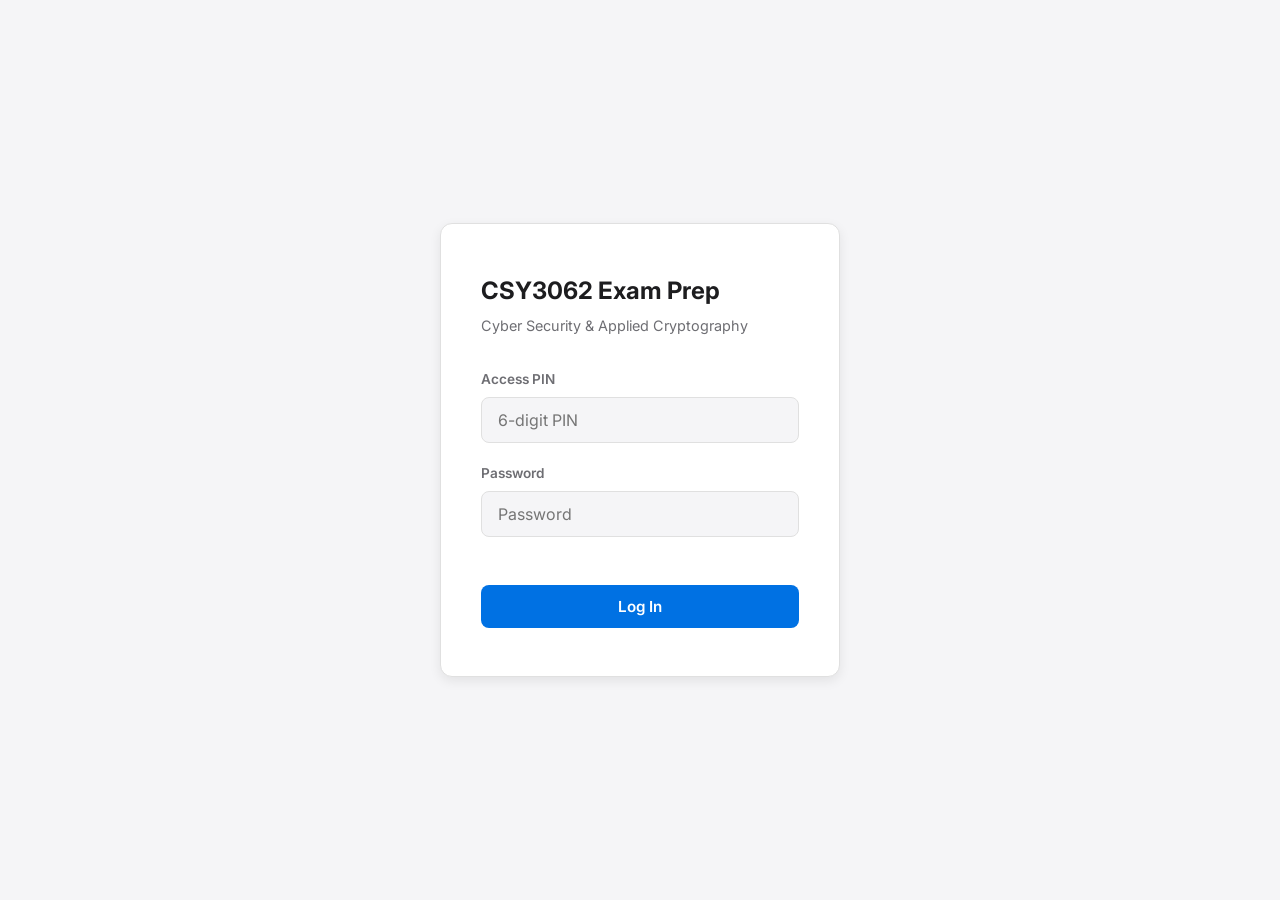
<file: class material/index.html>
<!DOCTYPE html>
<html lang="en">
<head>
    <meta charset="UTF-8">
    <meta name="viewport" content="width=device-width, initial-scale=1.0">
    <title>CSY3062 — TCA Exam Prep</title>
    <meta name="description" content="Comprehensive TCA exam preparation platform for CSY3062 Cyber Security and Applied Cryptography">
    <link rel="stylesheet" href="assets/css/style.css">
    <link href="https://fonts.googleapis.com/css2?family=Inter:wght@400;500;600;700&display=swap" rel="stylesheet">
</head>
<body>

    <!-- ===== LOGIN ===== -->
    <div id="loginPage" class="login-page">
        <div class="login-card">
            <h1>CSY3062 Exam Prep</h1>
            <p class="subtitle">Cyber Security & Applied Cryptography</p>

            <div class="form-group">
                <label>Access PIN</label>
                <input type="password" id="pinInput" placeholder="6-digit PIN" maxlength="6">
            </div>

            <div class="form-group">
                <label>Password</label>
                <input type="password" id="passwordInput" placeholder="Password">
            </div>

            <div id="loginError" class="error-msg"></div>
            <button class="btn btn-primary" onclick="handleLogin()">Log In</button>
        </div>
    </div>

    <!-- ===== DASHBOARD ===== -->
    <div id="dashboardPage" class="dashboard hidden">
        <div class="top-bar">
            <h2>CSY3062 Exam Prep</h2>
            <span class="user-info">Ready to study</span>
        </div>

        <!-- Tabs -->
        <div class="tab-nav" id="dashTabs">
            <button class="tab-btn active" data-tab="notes">📖 Study Notes</button>
            <button class="tab-btn" data-tab="mcq">📝 MCQ Practice</button>
            <button class="tab-btn" data-tab="scenarios">🎯 Scenario Questions</button>
            <button class="tab-btn" data-tab="scenario-mcq">✅ Scenario MCQs</button>
            <button class="tab-btn" data-tab="mocktest">📘 Mock Test</button>
            <button class="tab-btn" data-tab="terminology">📚 Terminology</button>
            <button class="tab-btn" data-tab="cheatsheet">📋 Cheat Sheet</button>
            <button class="tab-btn" data-tab="exam">🏆 Full Exam</button>
        </div>

        <!-- TAB: Study Notes -->
        <div id="tab-notes" class="tab-panel">
            <p style="color: var(--text-secondary); margin-bottom: 20px; font-size: 0.9rem;">Read through every topic. Click a module to start reading.</p>
            <div id="notesGrid" class="module-grid">
                <!-- Populated by JS -->
            </div>
        </div>

        <!-- TAB: MCQ Practice -->
        <div id="tab-mcq" class="tab-panel hidden">
            <p style="color: var(--text-secondary); margin-bottom: 20px; font-size: 0.9rem;">Practice by module. Pick a module to get instant-feedback MCQs.</p>
            <div class="filter-bar" id="mcqFilterBar">
                <button class="filter-pill active" data-module="all">All Modules</button>
                <!-- Populated by JS -->
            </div>
            <div style="margin-bottom: 16px;">
                <span id="mcqCount" style="font-size: 0.85rem; color: var(--text-secondary);"></span>
            </div>
            <button class="btn btn-primary" style="max-width: 300px;" onclick="startModuleMCQ()">Start Practice</button>
        </div>

        <!-- TAB: Scenario Questions -->
        <div id="tab-scenarios" class="tab-panel hidden">
            <p style="color: var(--text-secondary); margin-bottom: 20px; font-size: 0.9rem;">TCA-style scenario questions from your DOCX files. Read the scenario, then answer the discussion points.</p>
            <div class="filter-bar" id="scenarioFilterBar">
                <button class="filter-pill active" data-topic="all">All Topics</button>
                <!-- Populated by JS -->
            </div>
            <div id="scenarioList">
                <!-- Populated by JS -->
            </div>
        </div>

        <!-- TAB: Scenario MCQs -->
        <div id="tab-scenario-mcq" class="tab-panel hidden">
            <p style="color: var(--text-secondary); margin-bottom: 20px; font-size: 0.9rem;">TCA Level 6 (hard) MCQs: all <strong>24 scenario topics</strong> plus <strong>Mock Test Q1–Q5</strong> (bank malware, crypto, <strong>network security &amp; firewalls</strong>, VPN/PKI, PGP keys). Filter by topic, then start.</p>
            <div class="filter-bar" id="scenarioMcqFilterBar">
                <button class="filter-pill active" data-scenario-topic="all">All Scenario Topics</button>
            </div>
            <div style="margin-bottom: 16px;">
                <span id="scenarioMcqCount" style="font-size: 0.85rem; color: var(--text-secondary);"></span>
            </div>
            <button class="btn btn-primary" style="max-width: 300px;" onclick="startScenarioMCQ()">Start Scenario MCQs</button>
        </div>

        <!-- TAB: Mock Test (CSY3023 May 2025) -->
        <div id="tab-mocktest" class="tab-panel hidden">
            <div class="mocktest-header">
                <h3>CSY3023 — Mock Test Assignment (May 2025)</h3>
                <p class="mocktest-subtitle">University of Northampton · Cyber Security and Cryptography · Bank Scenario</p>
                <p class="mocktest-instructions">All 5 questions are answered below in full. Each sub-question includes a <strong>detailed answer</strong>, an <strong>explanation</strong>, and <strong>key points</strong> for quick revision. Tap a question card to expand.</p>
            </div>
            <div class="filter-bar" id="mockFilterBar">
                <button class="filter-pill active" data-mocknum="all" onclick="filterMockTest('all', this)">All Questions</button>
            </div>
            <div id="mockTestList">
                <!-- Populated by JS -->
            </div>
        </div>

        <!-- TAB: Terminology -->
        <div id="tab-terminology" class="tab-panel hidden">
            <div class="terminology-header">
                <h3>Full Course Terminology</h3>
                <p class="terminology-subtitle">All key terms from course PDFs, PowerPoints, DOCX, HTML, and Study Notes — crypto, malware, VPN, frameworks, firewalls, pen testing, Wi‑Fi, web/DB security, and more</p>
                <p class="terminology-instructions">Every term includes a <strong>detailed definition</strong>, an <strong>everyday example</strong>, and <strong>exam key points</strong>. Tap a card to expand. Use search or filter by category.</p>
            </div>
            <div class="terminology-toolbar">
                <input type="search" id="terminologySearch" class="terminology-search" placeholder="Search terms (e.g. AES, ransomware, DMZ, NIST)…" oninput="filterTerminology()">
                <span id="terminologyCount" class="terminology-count"></span>
            </div>
            <div class="filter-bar" id="terminologyFilterBar"></div>
            <div id="terminologyList"></div>
        </div>

        <!-- TAB: Cheat Sheet -->
        <div id="tab-cheatsheet" class="tab-panel hidden">
            <div class="cheatsheet-header">
                <h3>Exam Scenario Cheat Sheet</h3>
                <p>Full guide — all 20 sections: templates, topic finder, copy-ready answers for crypto, malware, PGP, firewalls, NIST, mock test, and more.</p>
                <div class="cheatsheet-toolbar">
                    <input type="search" id="cheatSheetSearch" class="terminology-search" placeholder="Search cheat sheet (e.g. DMZ, AES, trojan)…" oninput="filterCheatSheet()">
                    <a class="cheatsheet-download" href="CSY3062-Exam-Scenario-Cheat-Sheet.md" download>Download .md</a>
                </div>
            </div>
            <div class="cheatsheet-jump" id="cheatSheetJump"></div>
            <div id="cheatSheetContent" class="cheatsheet-content"></div>
        </div>

        <!-- TAB: Full Exam -->
        <div id="tab-exam" class="tab-panel hidden">
            <div style="max-width: 500px;">
                <h3 style="margin-bottom: 12px; font-size: 1.1rem;">Full TCA Practice Exam</h3>
                <p style="color: var(--text-secondary); font-size: 0.9rem; margin-bottom: 8px;">All 230+ hard MCQs shuffled. 60 minute timer. Instant feedback after each answer.</p>
                <ul style="color: var(--text-secondary); font-size: 0.85rem; padding-left: 20px; margin-bottom: 24px;">
                    <li>Covers all 11 modules</li>
                    <li>Anti-bias: option lengths balanced</li>
                    <li>Correct answer randomized across A/B/C/D</li>
                    <li>Detailed explanation after each question</li>
                </ul>
                <button class="btn btn-primary" style="max-width: 300px;" onclick="startTCAExam()">Start Full Exam</button>
            </div>
        </div>
    </div>

    <!-- ===== NOTES READER ===== -->
    <div id="notesPage" class="notes-page hidden">
        <div class="notes-sidebar">
            <button class="back-btn" onclick="exitNotes()">← Back</button>
            <h3 id="notesSidebarTitle">Topics</h3>
            <div id="notesSidebarList">
                <!-- Populated by JS -->
            </div>
        </div>
        <div class="notes-content">
            <div class="note-card" id="notesContentArea">
                <!-- Populated by JS -->
            </div>
            <div class="slide-nav">
                <button class="btn btn-outline" id="notesPrevBtn" onclick="navNote(-1)">← Previous</button>
                <button class="btn btn-primary" id="notesNextBtn" onclick="navNote(1)">Next →</button>
            </div>
        </div>
    </div>

    <!-- ===== EXAM PAGE ===== -->
    <div id="examPage" class="exam-page hidden">
        <div class="exam-header">
            <h2 id="examTitle">MCQ Practice</h2>
            <div class="exam-timer" id="examTimer">00:00:00</div>
        </div>
        <div class="exam-meta">
            <span id="examProgressText">Question 1 of 20</span>
            <span id="examScore" class="hidden"></span>
        </div>
        <div class="progress-bar-wrap">
            <div id="examProgressBar" class="progress-bar-fill" style="width: 0%;"></div>
        </div>

        <div class="question-card" id="examQuestionContainer">
            <!-- Populated by JS -->
        </div>

        <div class="exam-nav">
            <button class="btn btn-outline" id="examPrevBtn" onclick="navExam(-1)">← Previous</button>
            <button class="btn btn-danger hidden" id="examSubmitBtn" onclick="submitExam()">Submit Exam</button>
            <button class="btn btn-primary" id="examNextBtn" onclick="navExam(1)">Next →</button>
        </div>
        <div id="examScoreCard" class="exam-score hidden"></div>
        <button class="exit-link" onclick="exitExam()">Exit (lose progress)</button>
    </div>

    <script src="assets/js/data.js"></script>
    <script src="assets/js/data2.js"></script>
    <script src="assets/js/data3.js"></script>
    <script src="assets/js/data4.js"></script>
    <script src="assets/js/questions.js"></script>
    <script src="assets/js/questions2.js"></script>
    <script src="assets/js/questions3.js"></script>
    <script src="assets/js/questions4.js"></script>
    <script src="assets/js/questions5.js"></script>
    <script src="assets/js/scenarios.js"></script>
    <script src="assets/js/scenario-mcqs.js?v=4"></script>
    <script src="assets/js/mocktest.js"></script>
    <script src="assets/js/terminology.js?v=2"></script>
    <script src="assets/js/cheatsheet.js?v=2"></script>
    <script src="assets/js/app.js?v=7"></script>
</body>
</html>
</file>
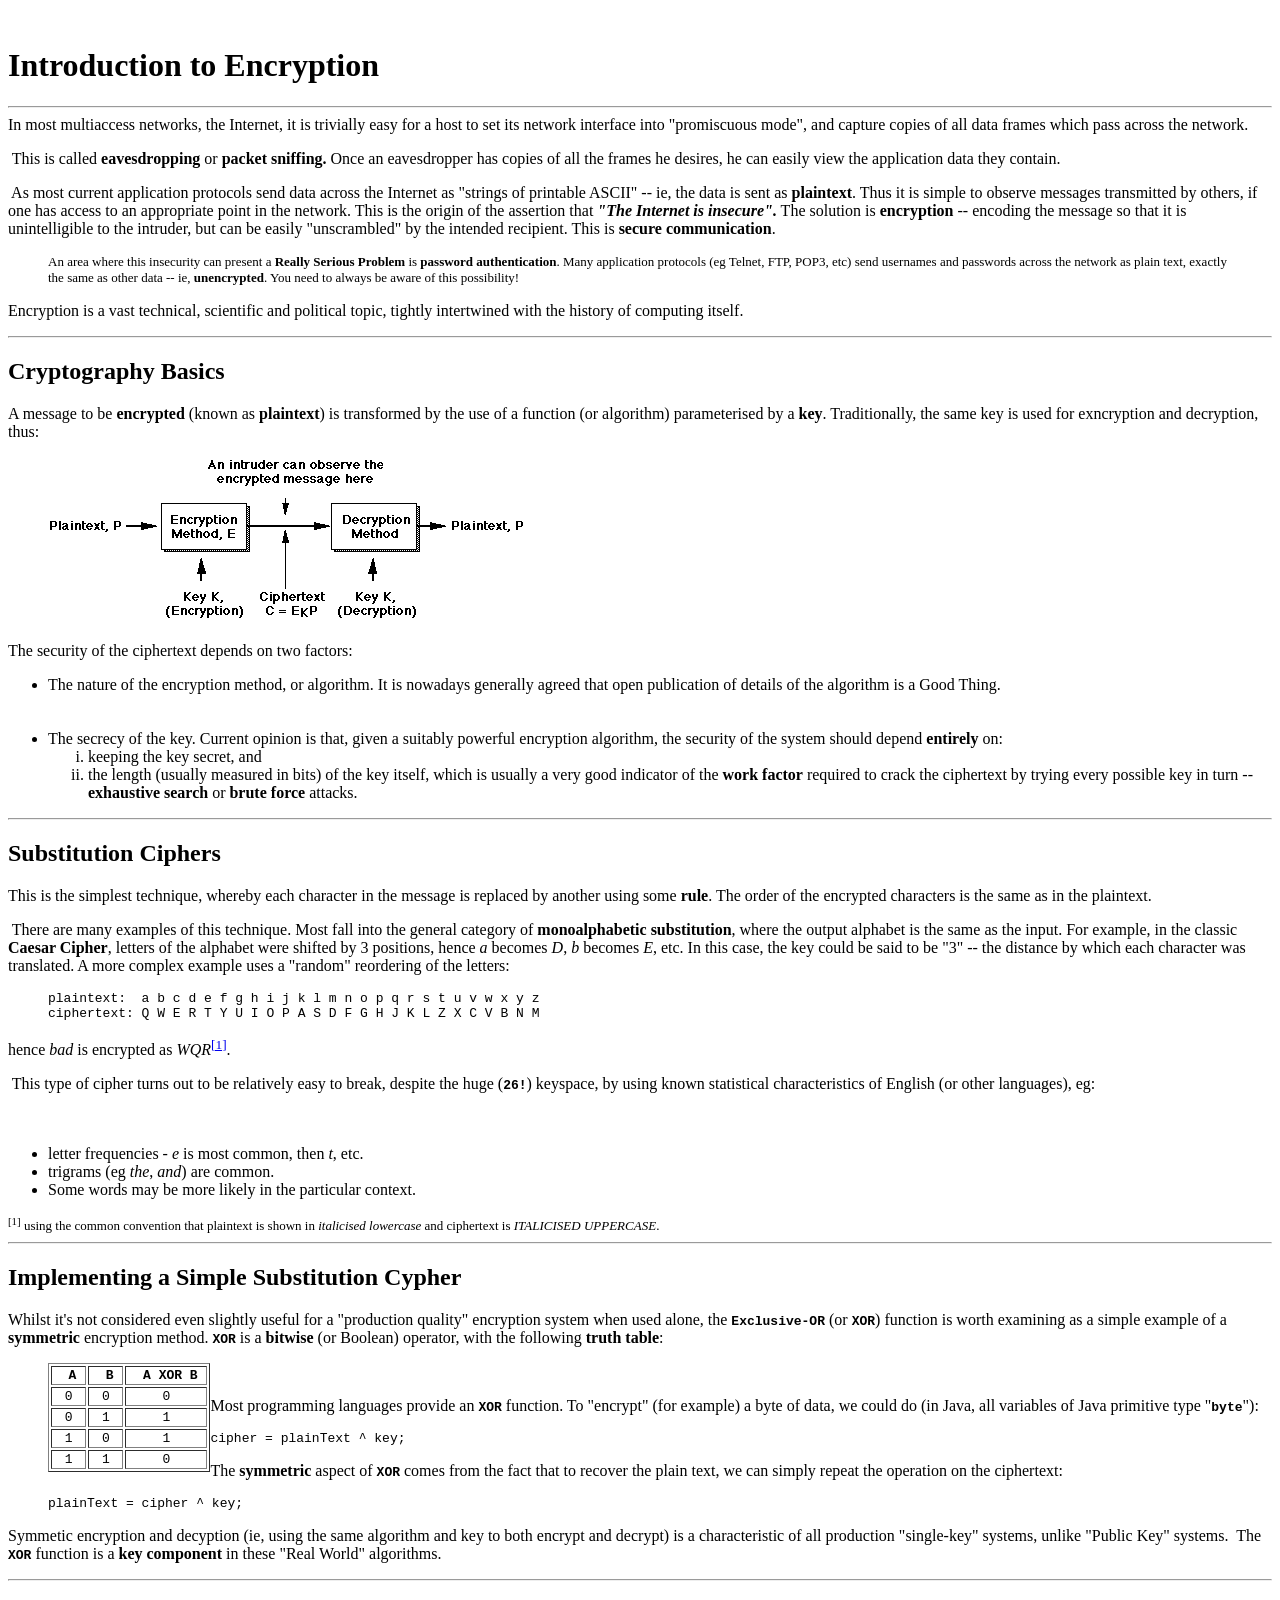
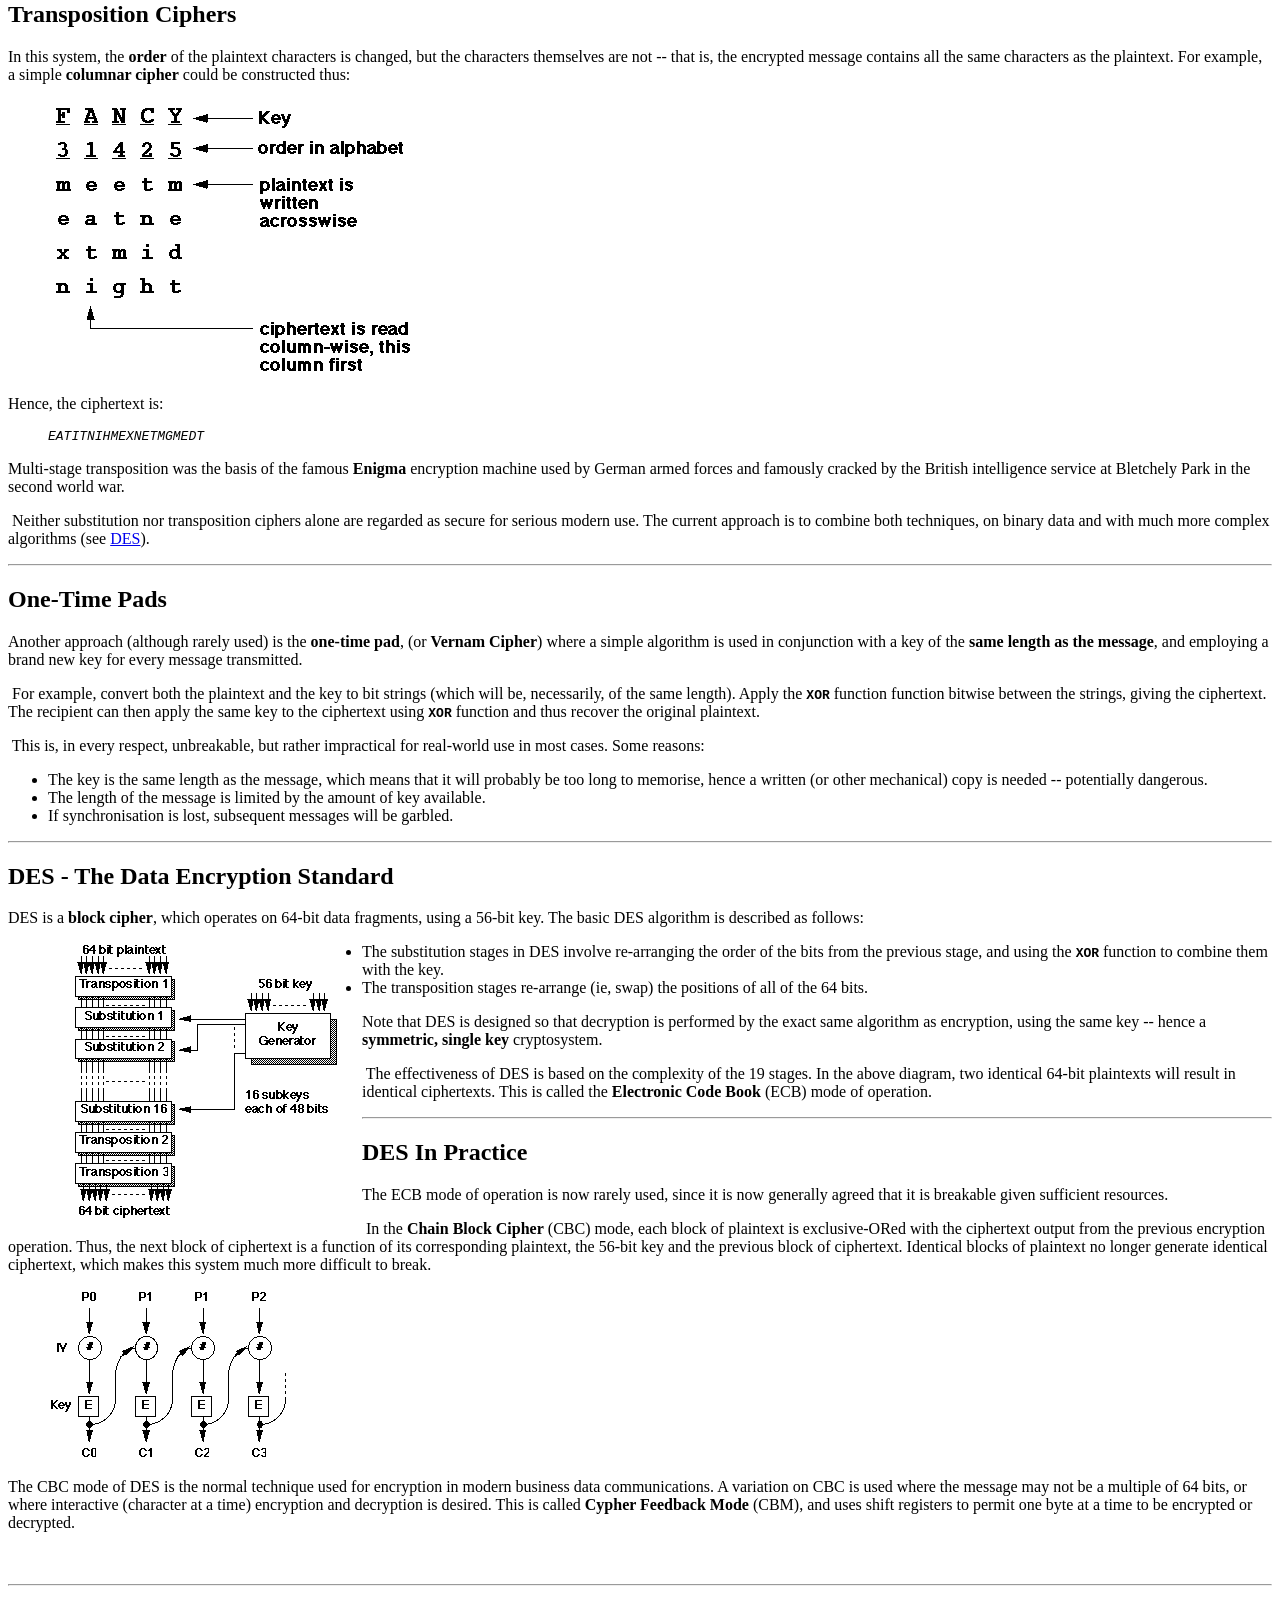
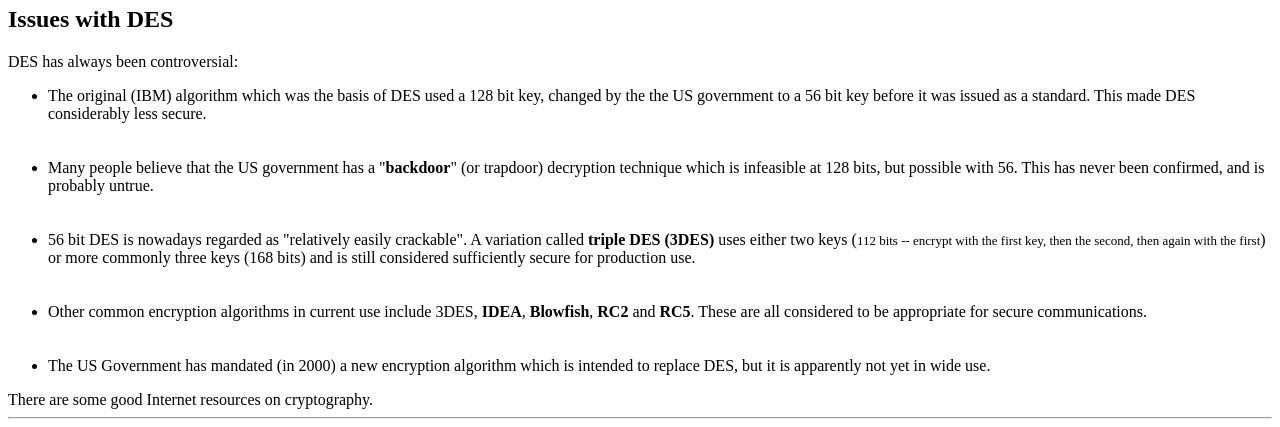
<file: class material/15-16-intro-encryp(2).html>
<!doctype html public "-//w3c//dtd html 4.0 transitional//en">
<html>
<head>
 </head>
<body bgcolor="#FFFFFF">
&nbsp;
<h1>
Introduction to Encryption</h1>


<hr class="PAGE-BREAK">

In most multiaccess networks, the Internet, it is trivially easy for a host to set its
network interface into "promiscuous mode", and capture copies of all data
frames which pass across the network.
<p>&nbsp;This is called <b>eavesdropping</b> or
<b>packet
sniffing.</b> Once an eavesdropper has copies of all the
frames he desires, he can easily view the application data they contain.
<p>&nbsp;As most current application protocols send
data across the Internet as "strings of printable ASCII" -- ie, the data
is sent as <b>plaintext</b>. Thus it is simple to observe messages transmitted
by others, if one has access to an appropriate point in the network. This
is the origin of the assertion that
<b><i>"The
Internet is insecure".</i></b> The solution is <b>encryption</b> -- encoding
the message so that it is unintelligible to the intruder, but can be easily
"unscrambled" by the intended recipient. This is <b>secure communication</b>.
<blockquote><font size=-1>An area where this insecurity can present a
<b>Really
Serious Problem</b> is <b>password authentication</b>. Many application
protocols (eg Telnet, FTP, POP3, etc) send usernames and passwords across
the network as plain text, exactly the same as other data -- ie, <b>unencrypted</b>.
You need to always be aware of this possibility!</font></blockquote>


Encryption is a vast technical, scientific and political topic, tightly
intertwined with the history of computing itself.

<p>
<hr class="PAGE-BREAK">
<h2>
Cryptography Basics</h2>
A message to be <b>encrypted</b> (known as
<b>plaintext</b>) is transformed
by the use of a function (or algorithm) parameterised by a <b>key</b>.
Traditionally, the same key is used for exncryption and decryption, thus:
<blockquote><img SRC="l16fig1.gif" ALT="Encryption system diagram" height=169 width=479></blockquote>
The security of the ciphertext depends on two factors:
<ul>
<li>
The nature of the encryption method, or algorithm. It is nowadays generally
agreed that open publication of details of the algorithm is a Good Thing.</li>

<br>&nbsp;
<li>
The secrecy of the key. Current opinion is that, given a suitably powerful
encryption algorithm, the security of the system should depend <b>entirely</b>
on:</li>

<ol type="i">
<li>
keeping the key secret, and</li>

<li>
the length (usually measured in bits) of the key itself, which is usually
a very good indicator of the <b>work factor</b> required to crack the ciphertext
by trying every possible key in turn -- <b>exhaustive search</b> or <b>brute
force</b> attacks.</li>
</ol>
</ul>

<hr class="PAGE-BREAK">
<h2>
Substitution Ciphers</h2>
This is the simplest technique, whereby each character in the message is
replaced by another using some <b>rule</b>. The order of the encrypted
characters is the same as in the plaintext.
<p>&nbsp;There are many examples of this technique. Most fall into the
general category of <b>monoalphabetic substitution</b>, where the output
alphabet is the same as the input. For example, in the classic
<b>Caesar
Cipher</b>, letters of the alphabet were shifted by 3 positions, hence
<i>a</i>
becomes <i>D</i>, <i>b</i> becomes
<i>E</i>, etc. In this case, the key
could be said to be "3" -- the distance by which each character was translated.
A more complex example uses a "random" reordering of the letters:
<blockquote>
<pre>plaintext:&nbsp; a b c d e f g h i j k l m n o p q r s t u v w x y z
ciphertext: Q W E R T Y U I O P A S D F G H J K L Z X C V B N M</pre>
</blockquote>
hence <i>bad</i> is encrypted as <i>WQR</i><sup><a href="#fn1">[1]</a></sup>.
<p>&nbsp;This type of cipher turns out to be relatively easy to break,
despite the huge (<b><tt>26!</tt></b>) keyspace, by using known statistical
characteristics of English (or other languages), eg:
<br>&nbsp;
<br>&nbsp;
<ul>
<li>
letter frequencies - <i>e</i> is most common, then <i>t</i>, etc.</li>

<li>
trigrams (eg <i>the</i>, <i>and</i>) are common.</li>

<li>
Some words may be more likely in the particular context.</li>
</ul>
<a NAME="fn1"></a><font size=-1><sup>[1]</sup> using the common convention
that plaintext is shown in <i>italicised lowercase</i> and ciphertext is
<i>ITALICISED
UPPERCASE</i>.</font>
<hr class="PAGE-BREAK">
<h2>
Implementing a Simple Substitution Cypher</h2>
Whilst it's not considered even slightly useful for a "production quality"
encryption system when used alone, the
<b><tt>Exclusive-OR</tt></b> (or
<b><tt>XOR</tt></b>)
function is worth examining as a simple example of a <b>symmetric</b> encryption
method. <b><tt>XOR</tt></b> is a
<b>bitwise</b> (or Boolean) operator,
with the following
<b>truth table</b>:
<blockquote>&nbsp;
<table ALIGN=LEFT BORDER hspace="25" >
<tr>
<td ALIGN=CENTER><b><tt>&nbsp; A&nbsp;</tt></b></td>

<td ALIGN=CENTER><b><tt>&nbsp; B&nbsp;</tt></b></td>

<td ALIGN=CENTER><b><tt>&nbsp; A XOR B&nbsp;</tt></b></td>
</tr>

<tr>
<td ALIGN=CENTER><tt>0</tt></td>

<td ALIGN=CENTER><tt>0</tt></td>

<td ALIGN=CENTER><tt>0</tt></td>
</tr>

<tr>
<td ALIGN=CENTER><tt>0</tt></td>

<td ALIGN=CENTER><tt>1</tt></td>

<td ALIGN=CENTER><tt>1</tt></td>
</tr>

<tr>
<td ALIGN=CENTER><tt>1</tt></td>

<td ALIGN=CENTER><tt>0</tt></td>

<td ALIGN=CENTER><tt>1</tt></td>
</tr>

<tr>
<td ALIGN=CENTER><tt>1</tt></td>

<td ALIGN=CENTER><tt>1</tt></td>

<td ALIGN=CENTER><tt>0</tt></td>
</tr>
</table>
</blockquote>
Most programming languages provide an <b><tt>XOR</tt></b> function. To
"encrypt" (for example) a byte of data, we could do (in Java, all variables
of Java primitive type "<b><tt>byte</tt></b>"):
<blockquote>
<pre>cipher = plainText ^ key;</pre>
</blockquote>
The <b>symmetric</b> aspect of <b><tt>XOR</tt></b> comes from the fact
that to recover the plain text, we can simply repeat the operation on the
ciphertext:
<blockquote>
<pre>plainText = cipher ^ key;</pre>
</blockquote>
Symmetic encryption and decyption (ie, using the same algorithm and key
to both encrypt and decrypt) is a characteristic of all production "single-key"
systems, unlike "Public Key" systems.&nbsp; The
<b><tt>XOR</tt></b> function
is a <b>key component</b> in these "Real World" algorithms.
<p>
<hr class="PAGE-BREAK">
<h2>
Transposition Ciphers</h2>
In this system, the <b>order</b> of the plaintext characters is changed,
but the characters themselves are not -- that is, the encrypted message
contains all the same characters as the plaintext. For example, a simple
<b>columnar
cipher</b> could be constructed thus:
<blockquote><img SRC="l16fig2.gif" ALT="Character transposition encryption" height=279 width=379></blockquote>
Hence, the ciphertext is:
<blockquote>
<pre><i>EATITNIHMEXNETMGMEDT</i></pre>
</blockquote>
Multi-stage transposition was the basis of the famous
<b>Enigma</b> encryption
machine used by German armed forces and famously cracked by the British
intelligence service at Bletchely Park in the second world war.
<p>&nbsp;Neither substitution nor transposition ciphers alone are regarded
as secure for serious modern use. The current approach is to combine both
techniques, on binary data and with much more complex algorithms (see
<a href="#des">DES</a>).
<p>
<hr class="PAGE-BREAK">
<h2>
One-Time Pads</h2>
Another approach (although rarely used) is the <b>one-time pad</b>, (or
<b>Vernam
Cipher</b>) where a simple algorithm is used in conjunction with a key
of the <b>same length as the message</b>, and employing a brand new key
for every message transmitted.
<p>&nbsp;For example, convert both the plaintext and the key to bit strings
(which will be, necessarily, of the same length). Apply the
<b><tt>XOR</tt></b>
function function bitwise between the strings, giving the ciphertext. The
recipient can then apply the same key to the ciphertext using <b><tt>XOR</tt></b>
function and thus recover the original plaintext.
<p>&nbsp;This is, in every respect, unbreakable, but rather impractical
for real-world use in most cases. Some reasons:

<ul>
<li>
The key is the same length as the message, which means that it will probably
be too long to memorise, hence a written (or other mechanical) copy is
needed -- potentially dangerous.</li>


<li>
The length of the message is limited by the amount of key available.</li>


<li>
If synchronisation is lost, subsequent messages will be garbled.</li>
</ul>

<p>
<hr class="PAGE-BREAK"><a NAME="des"></a>
<h2>
DES - The Data Encryption Standard</h2>
DES is a <b>block cipher</b>, which operates on 64-bit data fragments,
using a 56-bit key. The basic DES algorithm is described as follows:
<blockquote><img SRC="l16fig3.gif" ALT="DES internal operation" HSPACE=25 height=277 width=264 align=LEFT></blockquote>

<ul>
<li>
The substitution stages in DES involve re-arranging the order of the bits
from the previous stage, and using the <b><tt>XOR</tt></b> function to
combine them with the key.</li>

<li>
The transposition stages re-arrange (ie, swap) the positions of all of
the 64 bits.</li>
</ul>
Note that DES is designed so that decryption is performed by the exact
same algorithm as encryption, using the same key -- hence a
<b>symmetric,
single key</b> cryptosystem.
<p>&nbsp;The effectiveness of DES is based on the complexity of the 19
stages. In the above diagram, two identical 64-bit plaintexts will result
in identical ciphertexts. This is called the <b>Electronic Code Book</b>
(ECB) mode of operation.
<p>
<hr class="PAGE-BREAK">
<h2>
DES In Practice</h2>
The ECB mode of operation is now rarely used, since it is now generally
agreed that it is breakable given sufficient resources.
<p>&nbsp;In the <b>Chain Block Cipher</b> (CBC) mode, each block of plaintext
is exclusive-ORed with the ciphertext output from the previous encryption
operation. Thus, the next block of ciphertext is a function of its corresponding
plaintext, the 56-bit key and the previous block of ciphertext. Identical
blocks of plaintext no longer generate identical ciphertext, which makes
this system much more difficult to break.
<blockquote><img SRC="l16fig4.gif" ALT="DES Chain-block cipher" height=172 width=238></blockquote>
The CBC mode of DES is the normal technique used for encryption in modern
business data communications. A variation on CBC is used where the message
may not be a multiple of 64 bits, or where interactive (character at a
time) encryption and decryption is desired. This is called <b>Cypher Feedback
Mode</b> (CBM), and uses shift registers to permit one byte at a time to
be encrypted or decrypted.
<br>&nbsp;
<br>&nbsp;
<p>
<hr class="PAGE-BREAK">
<h2>
Issues with DES</h2>
DES has always been controversial:
<ul>
<li>
The original (IBM) algorithm which was the basis of DES used a 128 bit
key, changed by the the US government to a 56 bit key before it was issued
as a standard. This made DES considerably less secure.</li>

<br>&nbsp;
<li>
Many people believe that the US government has a "<b>backdoor</b>" (or
trapdoor) decryption technique which is infeasible at 128 bits, but possible
with 56. This has never been confirmed, and is probably untrue.</li>

<br>&nbsp;
<li>
56 bit DES is nowadays regarded as "relatively easily crackable". A variation
called <b>triple DES (3DES)</b> uses either two keys (<font size=-1>112
bits -- encrypt with the first key, then the second, then again with the
first</font>) or more commonly three keys (168 bits) and is still considered
sufficiently secure for production use.</li>

<br>&nbsp;
<li>
Other common encryption algorithms in current use include 3DES, <b>IDEA</b>,
<b>Blowfish</b>,
<b>RC2</b>
and <b>RC5</b>. These are all considered to be appropriate for secure communications.</li>

<br>&nbsp;
<li>
The US Government has mandated (in 2000) a new encryption algorithm which
is intended to replace DES, but it is apparently not yet in wide use.</li>
</ul>
There are some good Internet resources on cryptography.&nbsp;&nbsp;
<hr class="PAGE-BREAK">
</body>
</html>
</file>
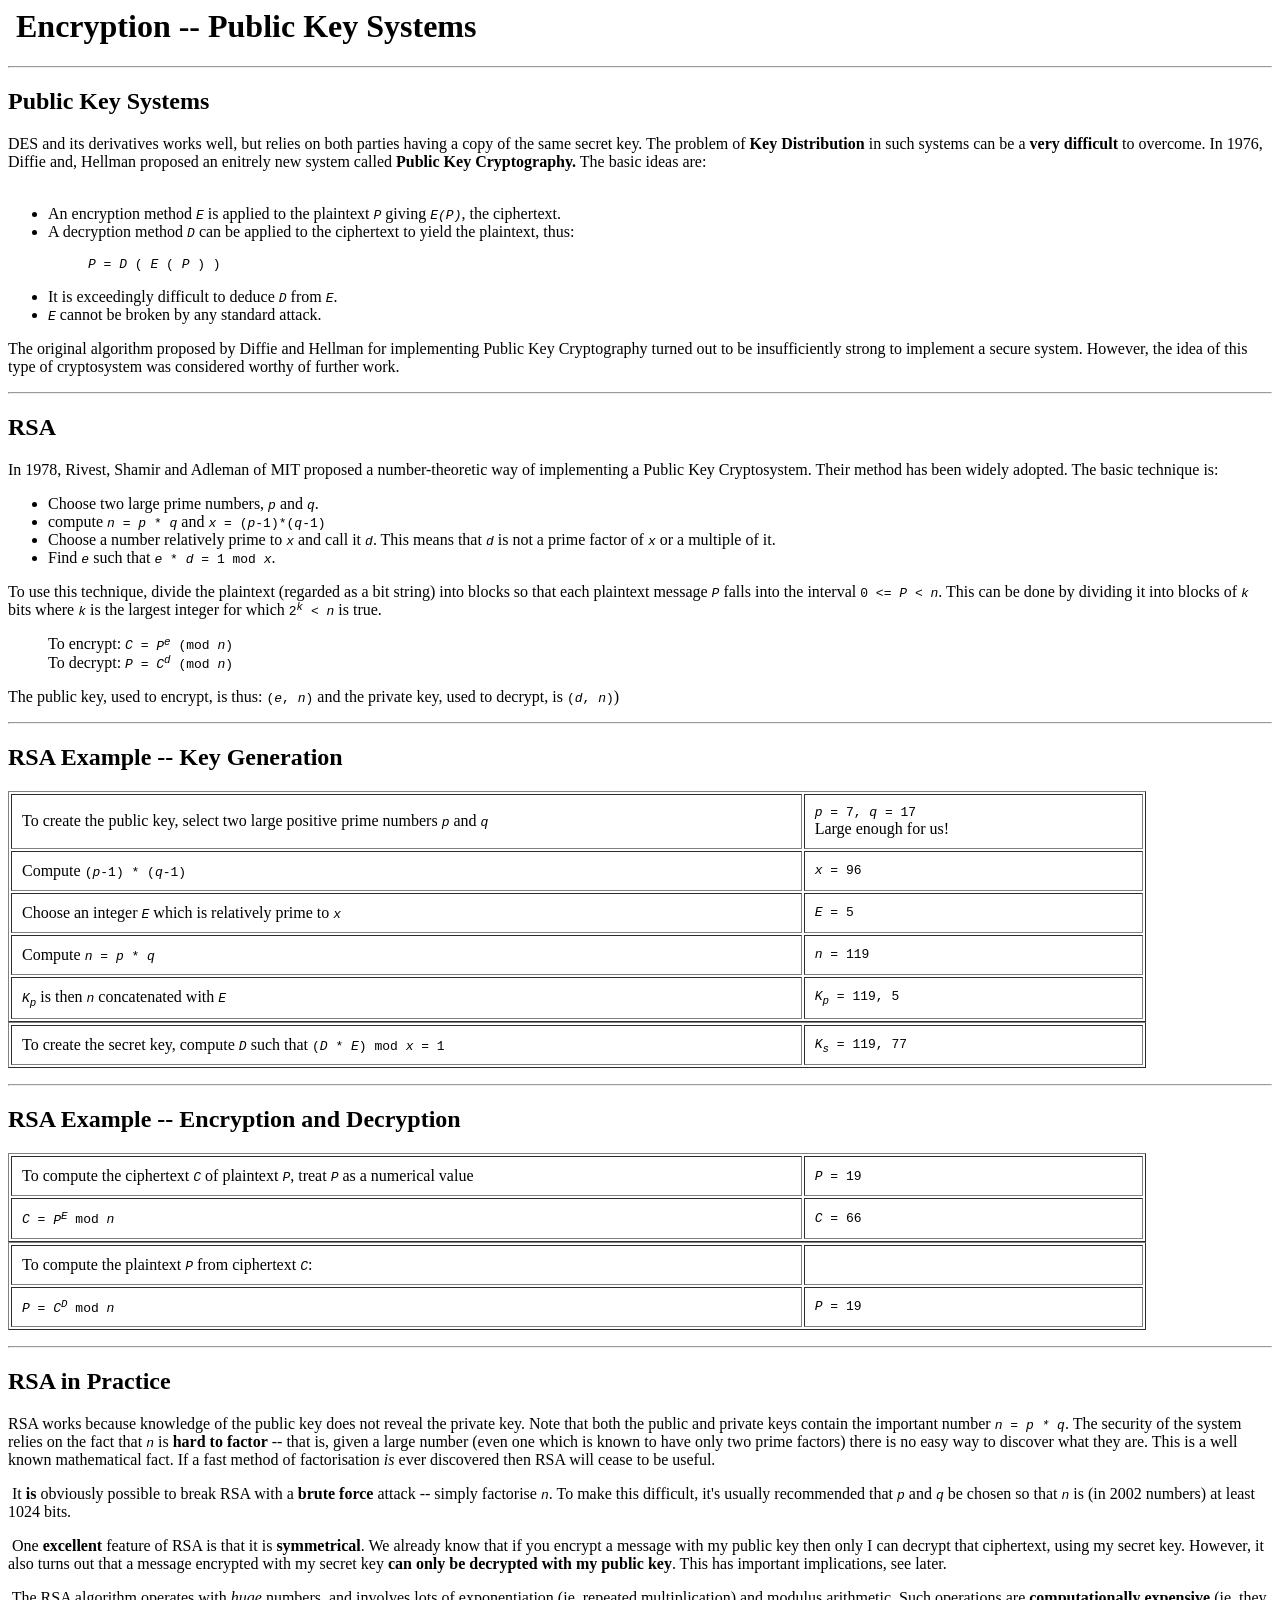
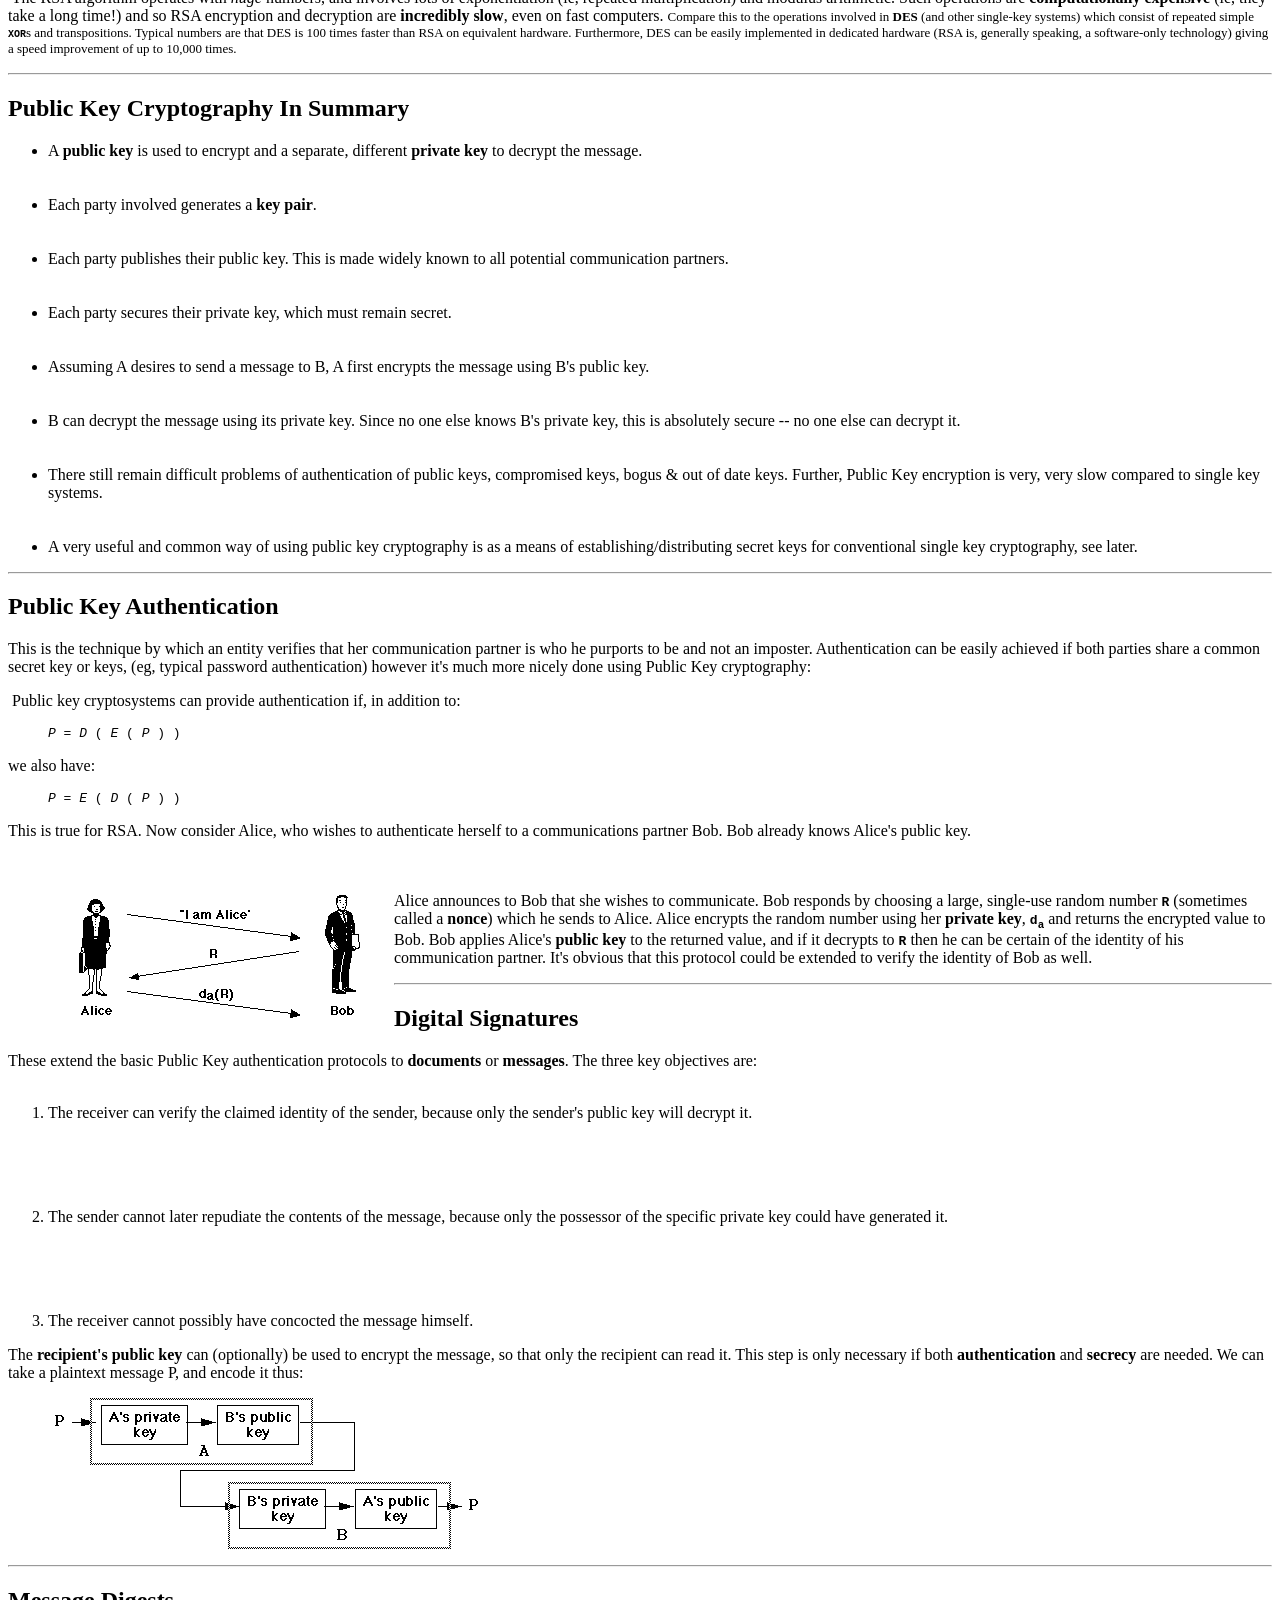
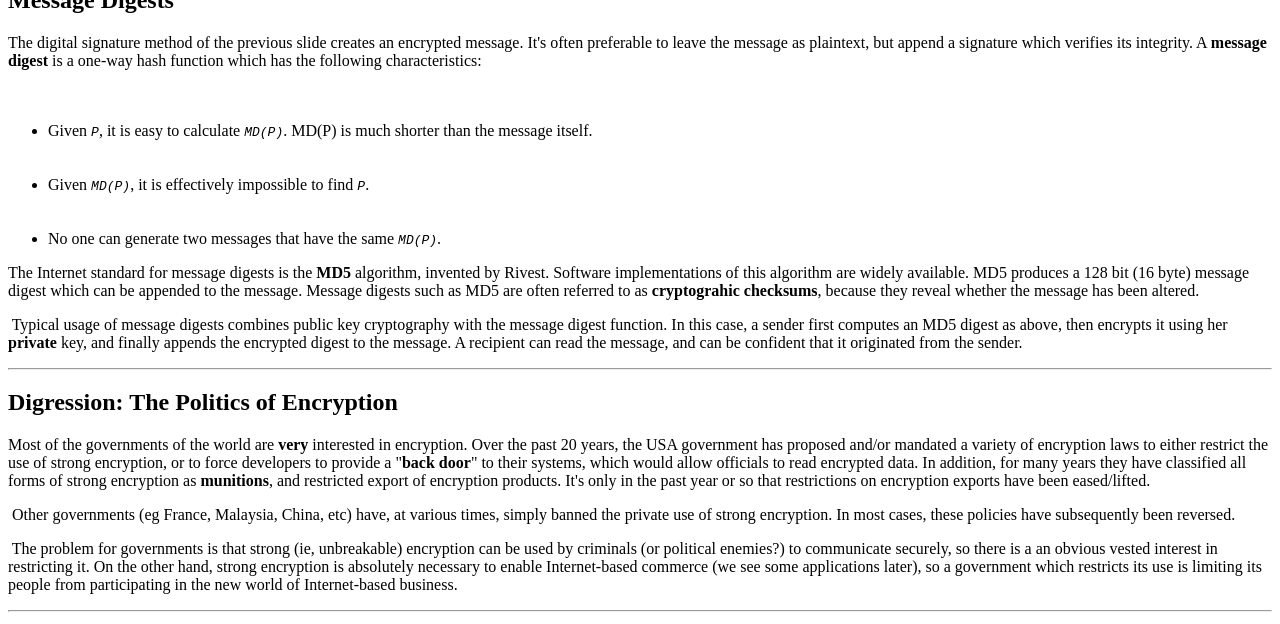
<file: class material/17-enc-2.html>
<!doctype html public "-//w3c//dtd html 4.0 transitional//en">
<html>
<head>
   <meta http-equiv="Content-Type" content="text/html; charset=iso-8859-1">
   <meta name="GENERATOR" content="Mozilla/4.75 [en] (WinNT; U) [Netscape]">
</head>
<body bgcolor="#FFFFFF">

<h1>
&nbsp;Encryption -- Public Key Systems</h1>

<hr class="PAGE-BREAK">
<h2>
Public Key Systems</h2>
DES and its derivatives works well, but relies on both parties having a
copy of the same secret key. The problem of <b>Key Distribution</b> in
such systems can be a <b>very difficult</b> to overcome. In 1976, Diffie
and, Hellman proposed an enitrely new system called
<b>Public Key Cryptography.</b>
The basic ideas are:
<br>&nbsp;
<ul>
<li>
An encryption method <i><tt>E</tt></i> is applied to the plaintext <i><tt>P</tt></i>
giving <i><tt>E(P)</tt></i>, the ciphertext.</li>

<li>
A decryption method <i><tt>D</tt></i> can be applied to the ciphertext
to yield the plaintext, thus:</li>

<blockquote>
<pre><i>P</i> = <i>D</i> ( <i>E</i> ( <i>P</i> ) )</pre>
</blockquote>

<li>
It is exceedingly difficult to deduce <i><tt>D</tt></i> from <i><tt>E</tt></i>.</li>

<li>
<i><tt>E</tt></i> cannot be broken by any standard attack.</li>
</ul>
The original algorithm proposed by Diffie and Hellman for implementing
Public Key Cryptography turned out to be insufficiently strong to implement
a secure system. However, the idea of this type of cryptosystem was considered
worthy of further work.
<p>
<hr class="PAGE-BREAK">
<h2>
RSA</h2>
In 1978, Rivest, Shamir and Adleman of MIT proposed a number-theoretic
way of implementing a Public Key Cryptosystem. Their method has been widely
adopted. The basic technique is:
<ul>
<li>
Choose two large prime numbers, <i><tt>p</tt></i> and <i><tt>q</tt></i>.</li>

<li>
compute <tt><i>n</i> = <i>p</i> * <i>q</i></tt> and <tt><i>x</i> = (<i>p</i>-1)*(<i>q</i>-1)</tt></li>

<li>
Choose a number relatively prime to <i><tt>x</tt></i> and call it <i><tt>d</tt></i>.
This means that <i><tt>d</tt></i> is not a prime factor of <i><tt>x</tt></i>
or a multiple of it.</li>

<li>
Find <i><tt>e</tt></i> such that <tt><i>e</i> * <i>d</i> = 1 mod <i>x</i></tt>.</li>
</ul>
To use this technique, divide the plaintext (regarded as a bit string)
into blocks so that each plaintext message <i><tt>P</tt></i> falls into
the interval
<tt>0 &lt;= <i>P</i> &lt; <i>n</i></tt>. This can be done
by dividing it into blocks of <i><tt>k</tt></i> bits where <i><tt>k</tt></i>
is the largest integer for which
<tt>2<i><sup>k</sup></i> &lt; <i>n</i></tt>
is true.
<blockquote>To encrypt: <tt><i>C</i> = <i>P<sup>e</sup></i> (mod <i>n</i>)</tt>
<br>To decrypt: <tt><i>P</i> = <i>C<sup>d</sup></i> (mod <i>n</i>)</tt></blockquote>
The public key, used to encrypt, is thus: <tt>(<i>e</i>, <i>n</i>)</tt>
and the private key, used to decrypt, is <tt>(<i>d</i>, <i>n</i>)</tt>)
<p>
<hr class="PAGE-BREAK">
<h2>
RSA Example -- Key Generation</h2>

<table BORDER CELLPADDING=10 WIDTH="90%" >
<tr>
<td WIDTH="70%">To create the public key, select two large positive prime
numbers <i><tt>p</tt></i> and <i><tt>q</tt></i></td>

<td><tt><i>p</i> = 7, <i>q</i> = 17</tt>
<br>Large enough for us!</td>
</tr>

<tr>
<td WIDTH="70%">Compute <tt>(<i>p</i>-1) * (<i>q</i>-1)</tt></td>

<td><tt><i>x</i> = 96</tt></td>
</tr>

<tr>
<td WIDTH="70%">Choose an integer <i><tt>E</tt></i> which is relatively
prime to <i><tt>x</tt></i></td>

<td><tt><i>E</i> = 5</tt></td>
</tr>

<tr>
<td WIDTH="70%">Compute <tt><i>n</i> = <i>p</i> * <i>q</i></tt></td>

<td><tt><i>n</i> = 119</tt></td>
</tr>

<tr>
<td WIDTH="70%"><i><tt>K<sub>p</sub></tt></i> is then <i><tt>n</tt></i>
concatenated with <i><tt>E</tt></i></td>

<td><i><tt>K<sub>p</sub></tt></i><tt> = 119, 5</tt></td>
</tr>
</table>

<table BORDER CELLPADDING=10 WIDTH="90%" >
<tr>
<td WIDTH="70%">To create the secret key, compute <i><tt>D</tt></i> such
that <tt>(<i>D</i> * <i>E</i>) mod <i>x</i> = 1</tt></td>

<td><i><tt>K<sub>s</sub></tt></i><tt> = 119, 77</tt></td>
</tr>
</table>

<p>
<hr class="PAGE-BREAK">
<h2>
RSA Example -- Encryption and Decryption</h2>

<table BORDER CELLPADDING=10 WIDTH="90%" >
<tr>
<td WIDTH="70%">To compute the ciphertext <i><tt>C</tt></i> of plaintext
<i><tt>P</tt></i>,
treat <i><tt>P</tt></i> as a numerical value</td>

<td><tt><i>P</i> = 19</tt></td>
</tr>

<tr>
<td WIDTH="70%"><tt><i>C</i> = <i>P<sup>E</sup></i> mod <i>n</i></tt></td>

<td><tt><i>C</i> = 66</tt></td>
</tr>
</table>

<table BORDER CELLPADDING=10 WIDTH="90%" >
<tr>
<td WIDTH="70%">To compute the plaintext <i><tt>P</tt></i> from ciphertext
<i><tt>C</tt></i>:</td>

<td>&nbsp;</td>
</tr>

<tr>
<td WIDTH="70%"><tt><i>P</i> = <i>C<sup>D</sup></i> mod <i>n</i></tt></td>

<td><tt><i>P</i> = 19</tt></td>
</tr>
</table>

<p>
<hr class="PAGE-BREAK">
<h2>
RSA in Practice</h2>
RSA works because knowledge of the public key does not reveal the private
key. Note that both the public and private keys contain the important number
<i><tt>n
= p * q</tt></i>. The security of the system relies on the fact that <i><tt>n</tt></i>
is
<b>hard to factor</b> -- that is, given a large number (even one which
is known to have only two prime factors) there is no easy way to discover
what they are. This is a well known mathematical fact. If a fast method
of factorisation <i>is</i> ever discovered then RSA will cease to be useful.
<p>&nbsp;It <b>is</b> obviously possible to break RSA with a
<b>brute force</b>
attack -- simply factorise
<i><tt>n</tt></i>. To make this difficult, it's
usually recommended that <i><tt>p</tt></i> and <i><tt>q</tt></i> be chosen
so that
<i><tt>n</tt></i> is (in 2002 numbers) at least 1024 bits.
<p>&nbsp;One <b>excellent</b> feature of RSA is that it is
<b>symmetrical</b>.
We already know that if you encrypt a message with my public key then only
I can decrypt that ciphertext, using my secret key. However, it also turns
out that a message encrypted with my secret key <b>can only be decrypted
with my public key</b>. This has important implications, see later.
<p>&nbsp;The RSA algorithm operates with <i>huge</i> numbers, and involves
lots of exponentiation (ie, repeated multiplication) and modulus arithmetic.
Such operations are <b>computationally expensive</b> (ie, they take a long
time!) and so RSA encryption and decryption are <b>incredibly slow</b>,
even on fast computers. <font size=-1>Compare this to the operations involved
in
<b>DES</b> (and other single-key systems) which consist of repeated
simple <b><tt>XOR</tt></b>s and transpositions. Typical numbers are that
DES is 100 times faster than RSA on equivalent hardware. Furthermore, DES
can be easily implemented in dedicated hardware (RSA is, generally speaking,
a software-only technology) giving a speed improvement of up to 10,000
times.</font>
<p>
<hr class="PAGE-BREAK">
<h2>
Public Key Cryptography In Summary</h2>

<ul>
<li>
A <b>public key</b> is used to encrypt and a separate, different <b>private
key</b> to decrypt the message.</li>

<br>&nbsp;
<li>
Each party involved generates a <b>key pair</b>.</li>

<br>&nbsp;
<li>
Each party publishes their public key. This is made widely known to all
potential communication partners.</li>

<br>&nbsp;
<li>
Each party secures their private key, which must remain secret.</li>

<br>&nbsp;
<li>
Assuming A desires to send a message to B, A first encrypts the message
using B's public key.</li>

<br>&nbsp;
<li>
B can decrypt the message using its private key. Since no one else knows
B's private key, this is absolutely secure -- no one else can decrypt it.</li>

<br>&nbsp;
<li>
There still remain difficult problems of authentication of public keys,
compromised keys, bogus &amp; out of date keys. Further, Public Key encryption
is very, very slow compared to single key systems.</li>

<br>&nbsp;
<li>
A very useful and common way of using public key cryptography is as a means
of establishing/distributing secret keys for conventional single key cryptography,
see later.</li>
</ul>

<hr class="PAGE-BREAK">
<h2>
Public Key Authentication</h2>
This is the technique by which an entity verifies that her communication
partner is who he purports to be and not an imposter. Authentication can
be easily achieved if both parties share a common secret key or keys, (eg,
typical password authentication) however it's much more nicely done using
Public Key cryptography:
<p>&nbsp;Public key cryptosystems can provide authentication if, in addition
to:
<blockquote>
<pre><i>P</i> = <i>D</i> ( <i>E</i> ( <i>P</i> ) )</pre>
</blockquote>
we also have:
<blockquote>
<pre><i>P</i> = <i>E</i> ( <i>D</i> ( <i>P</i> ) )</pre>
</blockquote>
This is true for RSA. Now consider Alice, who wishes to authenticate herself
to a communications partner Bob. Bob already knows Alice's public key.
<br>&nbsp;
<br>&nbsp;
<blockquote><img SRC="l17fig1.gif" HSPACE=25 height=132 width=296 align=LEFT></blockquote>
Alice announces to Bob that she wishes to communicate. Bob responds by
choosing a large, single-use random number <b><tt>R</tt></b> (sometimes
called a <b>nonce</b>) which he sends to Alice. Alice encrypts the random
number using her <b>private key</b>,
<b><tt>d<sub>a</sub></tt></b> and
returns the encrypted value to Bob. Bob applies Alice's <b>public key</b>
to the returned value, and if it decrypts to <b><tt>R</tt></b> then he
can be certain of the identity of his communication partner. It's obvious
that this protocol could be extended to verify the identity of Bob as well.
<p>
<hr class="PAGE-BREAK">
<h2>
Digital Signatures</h2>
These extend the basic Public Key authentication protocols to
<b>documents</b>
or <b>messages</b>. The three key objectives are:
<br>&nbsp;
<ol>
<li>
The receiver can verify the claimed identity of the sender, because only
the sender's public key will decrypt it.</li>

<br>&nbsp;
<p>&nbsp;
<li>
The sender cannot later repudiate the contents of the message, because
only the possessor of the specific private key could have generated it.</li>

<br>&nbsp;
<p>&nbsp;
<li>
The receiver cannot possibly have concocted the message himself.</li>
</ol>
The <b>recipient's public key</b> can (optionally) be used to encrypt the
message, so that only the recipient can read it. This step is only necessary
if both <b>authentication</b> and
<b>secrecy</b> are needed. We can take
a plaintext message P, and encode it thus:
<blockquote><img SRC="l17fig2.gif" ALT="Digital signature operation" height=151 width=437></blockquote>

<hr class="PAGE-BREAK">
<h2>
Message Digests</h2>
The digital signature method of the previous slide creates an encrypted
message. It's often preferable to leave the message as plaintext, but append
a signature which verifies its integrity. A <b>message digest</b> is a
one-way hash function which has the following characteristics:
<br>&nbsp;
<br>&nbsp;
<ul>
<li>
Given <i><tt>P</tt></i>, it is easy to calculate <i><tt>MD(P)</tt></i>.
MD(P) is much shorter than the message itself.</li>

<br>&nbsp;
<li>
Given <i><tt>MD(P)</tt></i>, it is effectively impossible to find <i><tt>P</tt></i>.</li>

<br>&nbsp;
<li>
No one can generate two messages that have the same <i><tt>MD(P)</tt></i>.</li>
</ul>
The Internet standard for message digests is the <b>MD5</b> algorithm,
invented by Rivest. Software implementations of this algorithm are widely
available. MD5 produces a 128 bit (16 byte) message digest which can be
appended to the message. Message digests such as MD5 are often referred
to as <b>cryptograhic checksums</b>, because they reveal whether the message
has been altered.
<p>&nbsp;Typical usage of message digests combines public key cryptography
with the message digest function. In this case, a sender first computes
an MD5 digest as above, then encrypts it using her
<b>private</b> key,
and finally appends the encrypted digest to the message. A recipient can
read the message, and can be confident that it originated from the sender.
<p>
<hr class="PAGE-BREAK">
<h2>
Digression: The Politics of Encryption</h2>
Most of the governments of the world are <b>very</b> interested in encryption.
Over the past 20 years, the USA government has proposed and/or mandated
a variety of encryption laws to either restrict the use of strong encryption,
or to force developers to provide a "<b>back door</b>" to their systems,
which would allow officials to read encrypted data. In addition, for many
years they have classified all forms of strong encryption as
<b>munitions</b>,
and restricted export of encryption products. It's only in the past year
or so that restrictions on encryption exports have been eased/lifted.
<p>&nbsp;Other governments (eg France, Malaysia, China, etc) have, at various
times, simply banned the private use of strong encryption. In most cases,
these policies have subsequently been reversed.
<p>&nbsp;The problem for governments is that strong (ie, unbreakable) encryption
can be used by criminals (or political enemies?) to communicate securely,
so there is a an obvious vested interest in restricting it. On the other
hand, strong encryption is absolutely necessary to enable Internet-based
commerce (we see some applications later), so a government which restricts
its use is limiting its people from participating in the new world of Internet-based
business.
<p>
<hr class="PAGE-BREAK">
</body>
</html>
</file>
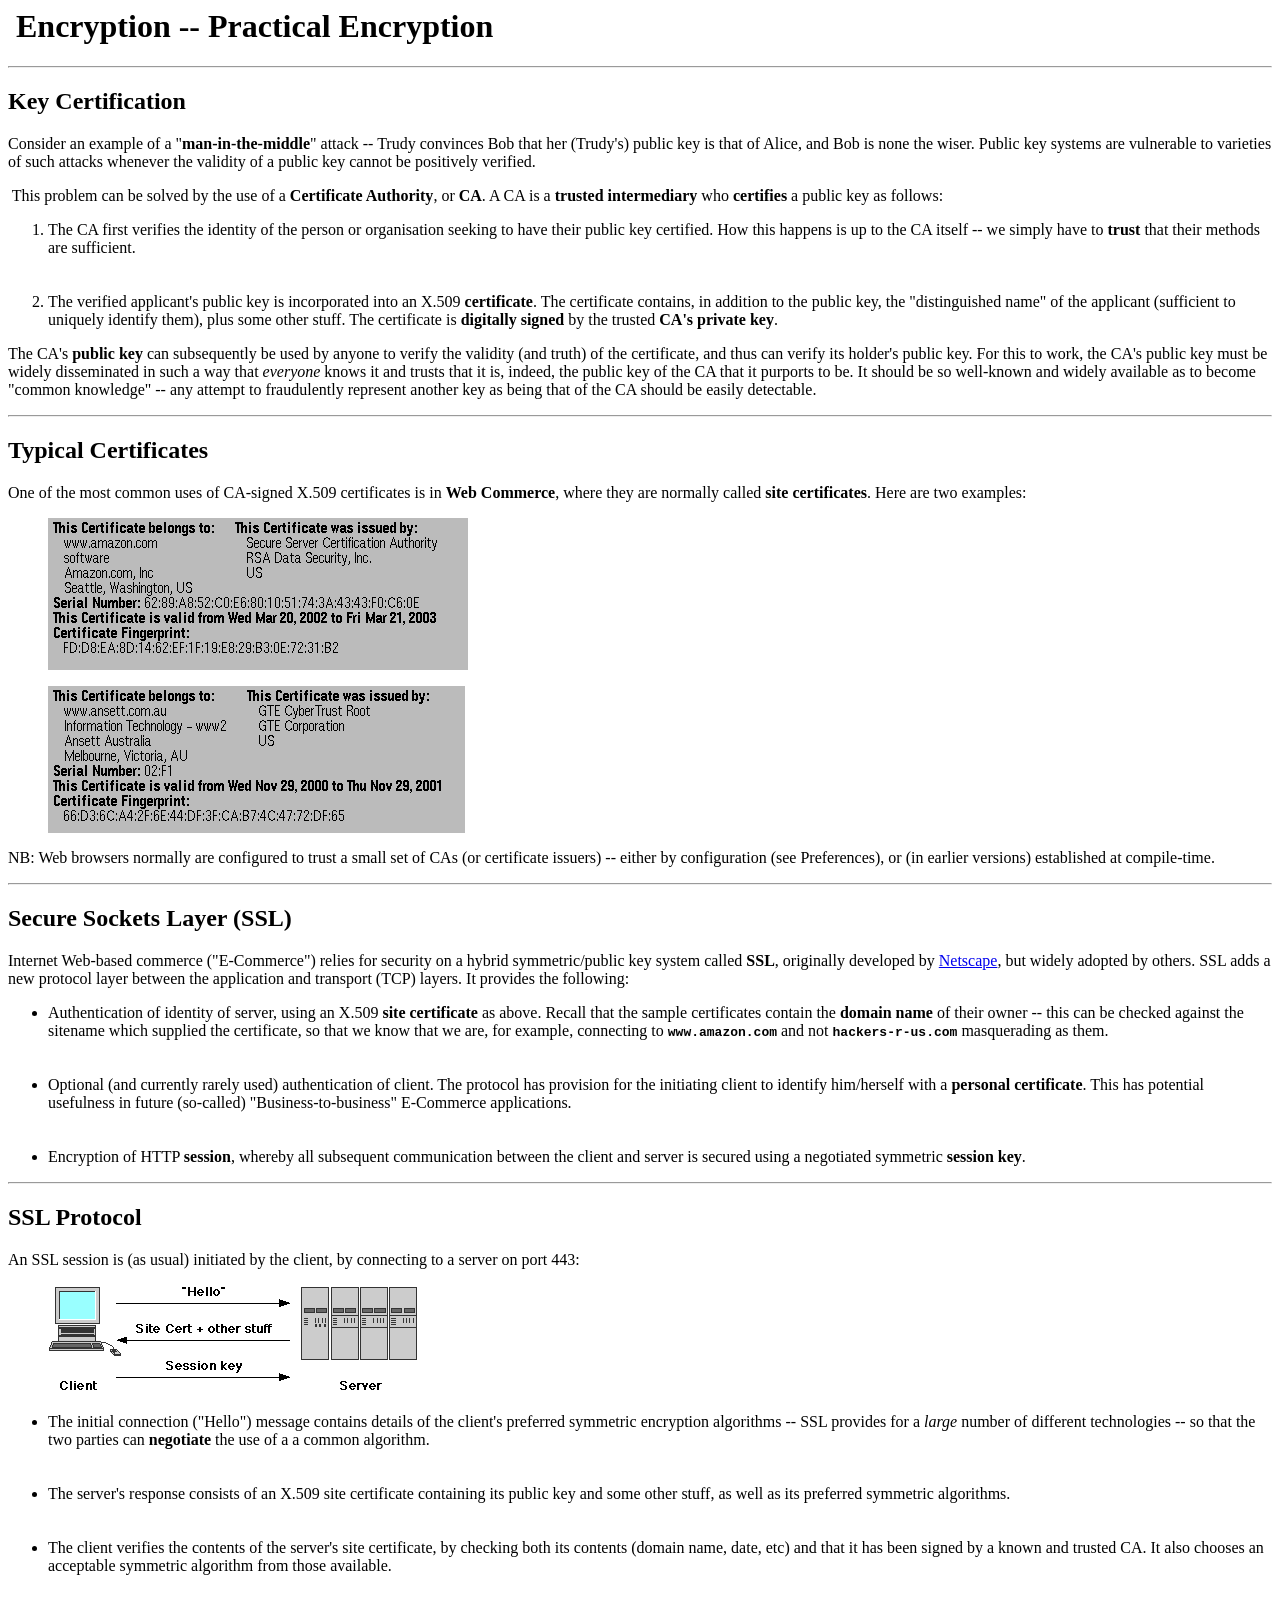
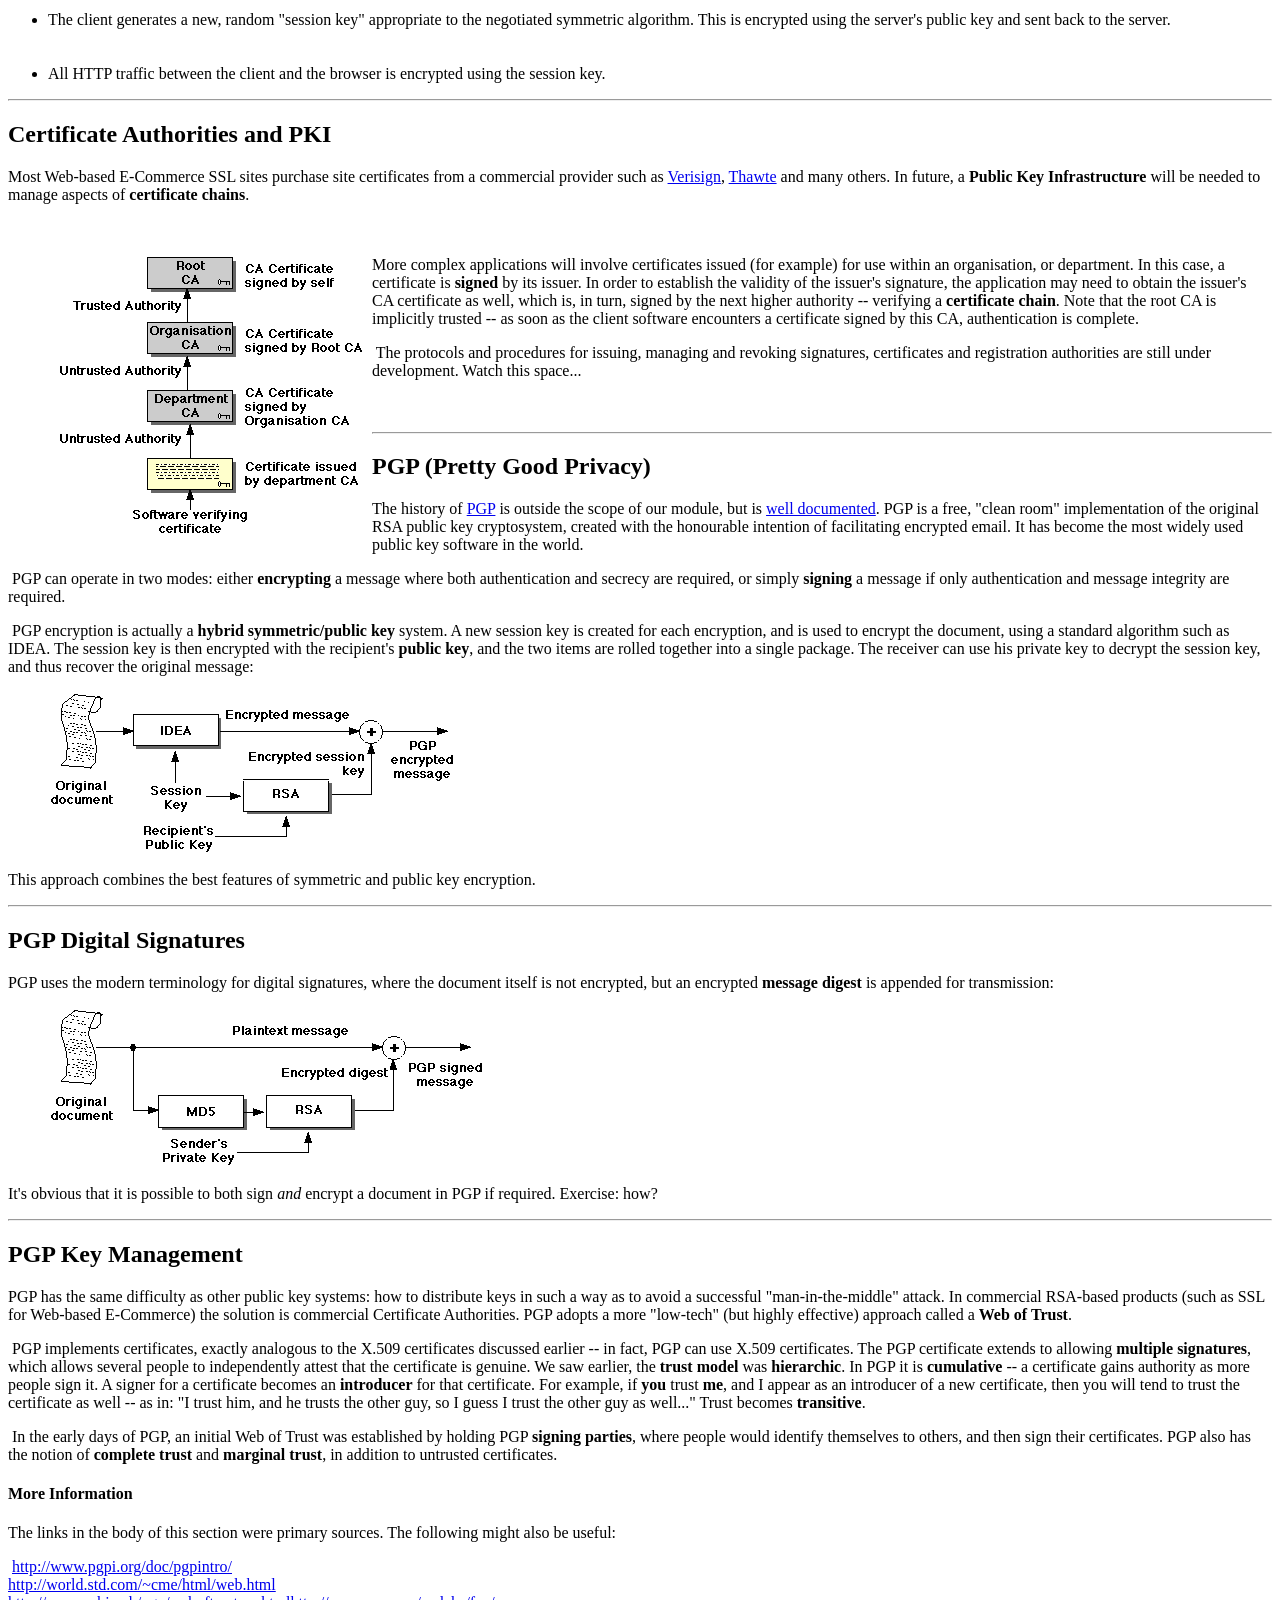
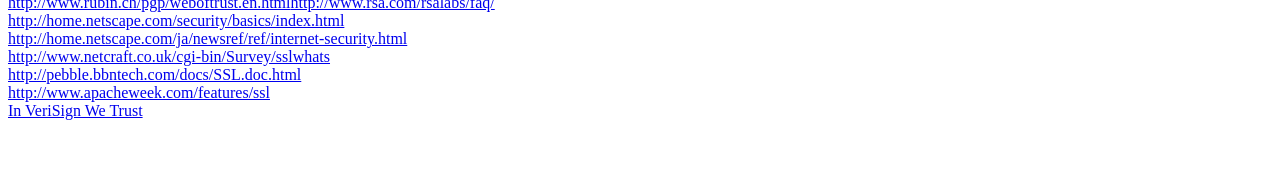
<file: class material/18-enc-3.html>
<!doctype html public "-//w3c//dtd html 4.0 transitional//en">
<html>
<head>
   <meta http-equiv="Content-Type" content="text/html; charset=iso-8859-1">
   <meta name="GENERATOR" content="Mozilla/4.75 [en] (WinNT; U) [Netscape]">
</head>
<body bgcolor="#FFFFFF">

<h1>
&nbsp;Encryption -- Practical Encryption</h1>

<hr class="PAGE-BREAK">
<h2>
Key Certification</h2>
Consider an example of a "<b>man-in-the-middle</b>" attack -- Trudy convinces
Bob that her (Trudy's) public key is that of Alice, and Bob is none the
wiser. Public key systems are vulnerable to varieties of such attacks whenever
the validity of a public key cannot be positively verified.
<p>&nbsp;This problem can be solved by the use of a <b>Certificate Authority</b>,
or <b>CA</b>. A CA is a <b>trusted intermediary</b> who <b>certifies</b>
a public key as follows:
<ol>
<li>
The CA first verifies the identity of the person or organisation seeking
to have their public key certified. How this happens is up to the CA itself
-- we simply have to <b>trust</b> that their methods are sufficient.</li>

<br>&nbsp;
<li>
The verified applicant's public key is incorporated into an X.509 <b>certificate</b>.
The certificate contains, in addition to the public key, the "distinguished
name" of the applicant (sufficient to uniquely identify them), plus some
other stuff. The certificate is <b>digitally signed</b> by the trusted
<b>CA's
private key</b>.</li>
</ol>
The CA's <b>public key</b> can subsequently be used by anyone to verify
the validity (and truth) of the certificate, and thus can verify its holder's
public key. For this to work, the CA's public key must be widely disseminated
in such a way that <i>everyone</i> knows it and trusts that it is, indeed,
the public key of the CA that it purports to be. It should be so well-known
and widely available as to become "common knowledge" -- any attempt to
fraudulently represent another key as being that of the CA should be easily
detectable.
<p>
<hr class="PAGE-BREAK">
<h2>
Typical Certificates</h2>
One of the most common uses of CA-signed X.509 certificates is in <b>Web
Commerce</b>, where they are normally called <b>site certificates</b>.
Here are two examples:
<blockquote><img SRC="l18fig1.gif" ALT="Text of site certificate from amazon.com" height=152 width=420></blockquote>

<blockquote><img SRC="l18fig2.gif" ALT="Text of site certificate from www.ansett.com.au, somewhat historical now:-)" height=147 width=417></blockquote>
NB: Web browsers normally are configured to trust a small set of CAs (or
certificate issuers) -- either by configuration (see Preferences), or (in
earlier versions) established at compile-time.
<p>
<hr class="PAGE-BREAK">
<h2>
Secure Sockets Layer (SSL)</h2>
Internet Web-based commerce ("E-Commerce") relies for security on a hybrid
symmetric/public key system called <b>SSL</b>, originally developed by
<a href="http://developer.netscape.com/docs/manuals/security/sslin/index.htm">Netscape</a>,
but widely adopted by others. SSL adds a new protocol layer between the
application and transport (TCP) layers. It provides the following:
<ul>
<li>
Authentication of identity of server, using an X.509 <b>site certificate</b>
as above. Recall that the sample certificates contain the <b>domain name</b>
of their owner -- this can be checked against the sitename which supplied
the certificate, so that we know that we are, for example, connecting to
<b><tt>www.amazon.com</tt></b>
and not <b><tt>hackers-r-us.com</tt></b> masquerading as them.</li>

<br>&nbsp;
<li>
Optional (and currently rarely used) authentication of client. The protocol
has provision for the initiating client to identify him/herself with a
<b>personal
certificate</b>. This has potential usefulness in future (so-called) "Business-to-business"
E-Commerce applications.</li>

<br>&nbsp;
<li>
Encryption of HTTP <b>session</b>, whereby all subsequent communication
between the client and server is secured using a negotiated symmetric <b>session
key</b>.</li>
</ul>

<hr class="PAGE-BREAK">
<h2>
SSL Protocol</h2>
An SSL session is (as usual) initiated by the client, by connecting to
a server on port 443:
<blockquote><img SRC="l18fig3.gif" ALT="SSL handshake, grossly simplified" height=112 width=375></blockquote>

<ul>
<li>
The initial connection ("Hello") message contains details of the client's
preferred symmetric encryption algorithms -- SSL provides for a <i>large</i>
number of different technologies -- so that the two parties can <b>negotiate</b>
the use of a a common algorithm.</li>

<br>&nbsp;
<li>
The server's response consists of an X.509 site certificate containing
its public key and some other stuff, as well as its preferred symmetric
algorithms.</li>

<br>&nbsp;
<li>
The client verifies the contents of the server's site certificate, by checking
both its contents (domain name, date, etc) and that it has been signed
by a known and trusted CA. It also chooses an acceptable symmetric algorithm
from those available.</li>

<br>&nbsp;
<li>
The client generates a new, random "session key" appropriate to the negotiated
symmetric algorithm. This is encrypted using the server's public key and
sent back to the server.</li>

<br>&nbsp;
<li>
All HTTP traffic between the client and the browser is encrypted using
the session key.</li>
</ul>

<hr class="PAGE-BREAK">
<h2>
Certificate Authorities and PKI</h2>
Most Web-based E-Commerce SSL sites purchase site certificates from a commercial
provider such as <a href="http://www.verisign.com">Verisign</a>, <a href="http://www.thawte.com/">Thawte</a>
and many others. In future, a
<b>Public Key Infrastructure</b> will be
needed to manage aspects of <b>certificate chains</b>.
<br>&nbsp;
<br>&nbsp;
<blockquote><img SRC="l18fig4.gif" ALT="Certificate chain" height=284 width=321 align=LEFT></blockquote>
More complex applications will involve certificates issued (for example)
for use within an organisation, or department. In this case, a certificate
is <b>signed</b> by its issuer. In order to establish the validity of the
issuer's signature, the application may need to obtain the issuer's CA
certificate as well, which is, in turn, signed by the next higher authority
-- verifying a <b>certificate chain</b>. Note that the root CA is implicitly
trusted -- as soon as the client software encounters a certificate signed
by this CA, authentication is complete.
<p>&nbsp;The protocols and procedures for issuing, managing and revoking
signatures, certificates and registration authorities are still under development.
Watch this space...
<br>&nbsp;
<br>&nbsp;
<p>
<hr class="PAGE-BREAK">
<h2>
PGP (Pretty Good Privacy)</h2>
The history of <a href="http://www.pgpi.org/">PGP</a> is outside the scope
of our module, but is <a href="http://www.cypherspace.org/~adam/timeline/">well
documented</a>. PGP is a free, "clean room" implementation of the original
RSA public key cryptosystem, created with the honourable intention of facilitating
encrypted email. It has become the most widely used public key software
in the world.
<p>&nbsp;PGP can operate in two modes: either <b>encrypting</b> a message
where both authentication and secrecy are required, or simply
<b>signing</b>
a message if only authentication and message integrity are required.
<p>&nbsp;PGP encryption is actually a <b>hybrid symmetric/public key</b>
system. A new session key is created for each encryption, and is used to
encrypt the document, using a standard algorithm such as IDEA. The session
key is then encrypted with the recipient's
<b>public key</b>, and the two
items are rolled together into a single package. The receiver can use his
private key to decrypt the session key, and thus recover the original message:
<blockquote><img SRC="l18fig5.gif" ALT="PGP normal encryption operation" height=163 width=417></blockquote>
This approach combines the best features of symmetric and public key encryption.
<p>
<hr class="PAGE-BREAK">
<h2>
PGP Digital Signatures</h2>
PGP uses the modern terminology for digital signatures, where the document
itself is not encrypted, but an encrypted <b>message digest</b> is appended
for transmission:
<blockquote><img SRC="l18fig6.gif" ALT="PGP digital signature operation" height=161 width=440></blockquote>
It's obvious that it is possible to both sign <i>and</i> encrypt a document
in PGP if required. Exercise: how?
<p>
<hr class="PAGE-BREAK">
<h2>
PGP Key Management</h2>
PGP has the same difficulty as other public key systems: how to distribute
keys in such a way as to avoid a successful "man-in-the-middle" attack.
In commercial RSA-based products (such as SSL for Web-based E-Commerce)
the solution is commercial Certificate Authorities. PGP adopts a more "low-tech"
(but highly effective) approach called a <b>Web of Trust</b>.
<p>&nbsp;PGP implements certificates, exactly analogous to the X.509 certificates
discussed earlier -- in fact, PGP can use X.509 certificates. The PGP certificate
extends to allowing <b>multiple signatures</b>, which allows several people
to independently attest that the certificate is genuine. We saw earlier,
the <b>trust model</b> was
<b>hierarchic</b>. In PGP it is <b>cumulative</b>
-- a certificate gains authority as more people sign it. A signer for a
certificate becomes an <b>introducer</b> for that certificate. For example,
if <b>you</b> trust
<b>me</b>, and I appear as an introducer of a new certificate,
then you will tend to trust the certificate as well -- as in: "I trust
him, and he trusts the other guy, so I guess I trust the other guy as well..."
Trust becomes <b>transitive</b>.
<p>&nbsp;In the early days of PGP, an initial Web of Trust was established
by holding PGP <b>signing parties</b>, where people would identify themselves
to others, and then sign their certificates. PGP also has the notion of
<b>complete
trust</b> and
<b>marginal trust</b>, in addition to untrusted certificates.
<h4>
More Information</h4>
The links in the body of this section were primary sources. The following
might also be useful:
<p>&nbsp;<a href="http://www.pgpi.org/doc/pgpintro/">http://www.pgpi.org/doc/pgpintro/</a>
<br><a href="http://world.std.com/~cme/html/web.html">http://world.std.com/~cme/html/web.html</a>
<br><a href="http://www.rubin.ch/pgp/weboftrust.en.html">http://www.rubin.ch/pgp/weboftrust.en.html</a><a href="http://www.rsa.com/rsalabs/faq/">http://www.rsa.com/rsalabs/faq/</a>
<br><a href="http://home.netscape.com/security/basics/index.html">http://home.netscape.com/security/basics/index.html</a>
<br><a href="http://home.netscape.com/ja/newsref/ref/internet-security.html">http://home.netscape.com/ja/newsref/ref/internet-security.html</a>
<br><a href="http://www.netcraft.co.uk/cgi-bin/Survey/sslwhats">http://www.netcraft.co.uk/cgi-bin/Survey/sslwhats</a>
<br><a href="http://pebble.bbntech.com/docs/SSL.doc.html">http://pebble.bbntech.com/docs/SSL.doc.html</a>
<br><a href="http://www.apacheweek.com/features/ssl">http://www.apacheweek.com/features/ssl</a>
<br><a href="http://www.upside.com/texis/mvm/opinion/story?id=375c56d40">In
VeriSign We Trust</a>
<br>&nbsp;
<br>&nbsp;
</body>
</html>
</file>
<file: class material/assets/css/style.css>
/* ===== RESET ===== */
* { margin: 0; padding: 0; box-sizing: border-box; }

:root {
    --bg: #f5f5f7;
    --surface: #ffffff;
    --border: #e0e0e0;
    --text: #1d1d1f;
    --text-secondary: #6e6e73;
    --accent: #0071e3;
    --accent-hover: #0077ed;
    --success: #34c759;
    --danger: #ff3b30;
    --warning: #ff9500;
    --radius: 12px;
    --shadow: 0 1px 3px rgba(0,0,0,0.08);
    --shadow-md: 0 4px 12px rgba(0,0,0,0.08);
    --font: 'Inter', -apple-system, BlinkMacSystemFont, sans-serif;
}

body {
    font-family: var(--font);
    background: var(--bg);
    color: var(--text);
    min-height: 100vh;
    line-height: 1.6;
}

/* ===== UTILITY ===== */
.hidden { display: none !important; }

/* ===== LOGIN PAGE ===== */
.login-page {
    display: flex;
    justify-content: center;
    align-items: center;
    min-height: 100vh;
    padding: 20px;
}

.login-card {
    background: var(--surface);
    border: 1px solid var(--border);
    border-radius: var(--radius);
    padding: 48px 40px;
    width: 100%;
    max-width: 400px;
    box-shadow: var(--shadow-md);
}

.login-card h1 {
    font-size: 1.5rem;
    font-weight: 700;
    margin-bottom: 4px;
    color: var(--text);
}

.login-card .subtitle {
    color: var(--text-secondary);
    font-size: 0.9rem;
    margin-bottom: 32px;
}

.form-group {
    margin-bottom: 20px;
}

.form-group label {
    display: block;
    font-size: 0.85rem;
    font-weight: 600;
    color: var(--text-secondary);
    margin-bottom: 6px;
}

.form-group input {
    width: 100%;
    padding: 12px 16px;
    border: 1px solid var(--border);
    border-radius: 8px;
    font-size: 1rem;
    font-family: var(--font);
    color: var(--text);
    background: var(--bg);
    outline: none;
    transition: border-color 0.2s;
}

.form-group input:focus {
    border-color: var(--accent);
}

.error-msg {
    color: var(--danger);
    font-size: 0.8rem;
    min-height: 20px;
    margin-bottom: 8px;
}

.btn {
    display: inline-flex;
    align-items: center;
    justify-content: center;
    padding: 12px 24px;
    border: none;
    border-radius: 8px;
    font-size: 0.95rem;
    font-weight: 600;
    font-family: var(--font);
    cursor: pointer;
    transition: background 0.2s, transform 0.1s;
}

.btn:active { transform: scale(0.98); }

.btn-primary {
    background: var(--accent);
    color: white;
    width: 100%;
}

.btn-primary:hover { background: var(--accent-hover); }

.btn-outline {
    background: transparent;
    color: var(--accent);
    border: 1px solid var(--accent);
}

.btn-outline:hover { background: rgba(0,113,227,0.06); }

.btn-ghost {
    background: transparent;
    color: var(--text-secondary);
    padding: 8px 16px;
    font-size: 0.85rem;
}

.btn-ghost:hover { color: var(--text); background: var(--bg); }

.btn-danger {
    background: var(--danger);
    color: white;
}

.btn-danger:hover { background: #e0342b; }

.btn-success {
    background: var(--success);
    color: white;
}

/* ===== DASHBOARD ===== */
.dashboard {
    max-width: 1100px;
    margin: 0 auto;
    padding: 32px 24px;
}

.top-bar {
    display: flex;
    justify-content: space-between;
    align-items: center;
    margin-bottom: 32px;
    padding-bottom: 16px;
    border-bottom: 1px solid var(--border);
}

.top-bar h2 {
    font-size: 1.3rem;
    font-weight: 700;
}

.top-bar .user-info {
    font-size: 0.85rem;
    color: var(--text-secondary);
}

/* Tab Navigation */
.tab-nav {
    display: flex;
    gap: 0;
    margin-bottom: 32px;
    border-bottom: 2px solid var(--border);
    overflow-x: auto;
}

.tab-btn {
    padding: 12px 24px;
    background: none;
    border: none;
    font-size: 0.95rem;
    font-weight: 600;
    font-family: var(--font);
    color: var(--text-secondary);
    cursor: pointer;
    border-bottom: 2px solid transparent;
    margin-bottom: -2px;
    white-space: nowrap;
    transition: color 0.2s, border-color 0.2s;
}

.tab-btn:hover { color: var(--text); }

.tab-btn.active {
    color: var(--accent);
    border-bottom-color: var(--accent);
}

/* Module Cards Grid */
.module-grid {
    display: grid;
    grid-template-columns: repeat(auto-fill, minmax(300px, 1fr));
    gap: 16px;
}

.module-card {
    background: var(--surface);
    border: 1px solid var(--border);
    border-radius: var(--radius);
    padding: 24px;
    cursor: pointer;
    transition: box-shadow 0.2s, border-color 0.2s;
}

.module-card:hover {
    box-shadow: var(--shadow-md);
    border-color: var(--accent);
}

.module-card h3 {
    font-size: 1rem;
    font-weight: 600;
    margin-bottom: 8px;
    color: var(--text);
}

.module-card p {
    font-size: 0.85rem;
    color: var(--text-secondary);
    line-height: 1.5;
}

.module-card .card-meta {
    margin-top: 12px;
    font-size: 0.8rem;
    color: var(--accent);
    font-weight: 600;
}

/* ===== NOTES READER ===== */
.notes-page {
    max-width: 1200px;
    margin: 0 auto;
    padding: 0;
    display: flex;
    height: 100vh;
}

.notes-sidebar {
    width: 280px;
    min-width: 280px;
    background: var(--surface);
    border-right: 1px solid var(--border);
    padding: 20px;
    overflow-y: auto;
    flex-shrink: 0;
}

.notes-sidebar .back-btn {
    display: flex;
    align-items: center;
    gap: 6px;
    background: none;
    border: none;
    font-size: 0.85rem;
    color: var(--text-secondary);
    cursor: pointer;
    margin-bottom: 20px;
    font-family: var(--font);
}

.notes-sidebar .back-btn:hover { color: var(--accent); }

.notes-sidebar h3 {
    font-size: 0.85rem;
    font-weight: 600;
    color: var(--text-secondary);
    text-transform: uppercase;
    letter-spacing: 0.5px;
    margin-bottom: 12px;
}

.topic-item {
    padding: 10px 14px;
    margin-bottom: 4px;
    border-radius: 8px;
    cursor: pointer;
    font-size: 0.9rem;
    color: var(--text-secondary);
    transition: background 0.15s, color 0.15s;
}

.topic-item:hover {
    background: var(--bg);
    color: var(--text);
}

.topic-item.active {
    background: rgba(0,113,227,0.08);
    color: var(--accent);
    font-weight: 600;
}

.notes-content {
    flex: 1;
    padding: 40px;
    overflow-y: auto;
    background: var(--bg);
}

.notes-content .note-card {
    background: var(--surface);
    border: 1px solid var(--border);
    border-radius: var(--radius);
    padding: 32px;
    max-width: 800px;
    box-shadow: var(--shadow);
}

.notes-content h1 {
    font-size: 1.5rem;
    font-weight: 700;
    margin-bottom: 24px;
    color: var(--text);
    line-height: 1.3;
}

.notes-content h2 {
    font-size: 1.15rem;
    font-weight: 600;
    margin: 24px 0 12px;
    color: var(--text);
}

.notes-content p, .notes-content li {
    font-size: 0.95rem;
    color: var(--text);
    line-height: 1.7;
    margin-bottom: 12px;
}

.notes-content ul, .notes-content ol {
    padding-left: 24px;
    margin-bottom: 16px;
}

.notes-content li { margin-bottom: 6px; }

.key-points {
    background: #f0f7ff;
    border: 1px solid #d0e4f7;
    border-radius: 8px;
    padding: 20px;
    margin-top: 24px;
}

.key-points h4 {
    font-size: 0.85rem;
    font-weight: 700;
    color: var(--accent);
    margin-bottom: 10px;
    text-transform: uppercase;
    letter-spacing: 0.5px;
}

.key-points li {
    font-size: 0.9rem;
    color: var(--text);
}

.real-life-box {
    background: #fef9f0;
    border: 1px solid #f0dfc0;
    border-left: 4px solid var(--warning);
    border-radius: 8px;
    padding: 20px;
    margin-top: 24px;
}

.real-life-box h4 {
    font-size: 0.85rem;
    font-weight: 700;
    color: var(--warning);
    margin-bottom: 8px;
}

.real-life-box p {
    font-size: 0.9rem;
    color: #5a4c30;
}

.slide-nav {
    display: flex;
    justify-content: space-between;
    max-width: 800px;
    margin-top: 24px;
}

/* ===== MCQ EXAM ===== */
.exam-page {
    max-width: 800px;
    margin: 0 auto;
    padding: 32px 24px;
}

.exam-header {
    display: flex;
    justify-content: space-between;
    align-items: center;
    margin-bottom: 8px;
}

.exam-header h2 {
    font-size: 1.1rem;
    font-weight: 700;
}

.exam-timer {
    font-size: 1rem;
    font-weight: 700;
    font-family: 'Courier New', monospace;
    color: var(--text);
    background: var(--bg);
    padding: 6px 14px;
    border-radius: 6px;
    border: 1px solid var(--border);
}

.exam-meta {
    display: flex;
    justify-content: space-between;
    align-items: center;
    margin-bottom: 16px;
    font-size: 0.85rem;
    color: var(--text-secondary);
}

.progress-bar-wrap {
    width: 100%;
    height: 6px;
    background: var(--border);
    border-radius: 3px;
    margin-bottom: 28px;
    overflow: hidden;
}

.progress-bar-fill {
    height: 100%;
    background: var(--accent);
    border-radius: 3px;
    transition: width 0.4s ease;
}

.question-card {
    background: var(--surface);
    border: 1px solid var(--border);
    border-radius: var(--radius);
    padding: 32px;
    box-shadow: var(--shadow);
}

.question-text {
    font-size: 1.05rem;
    font-weight: 600;
    line-height: 1.6;
    margin-bottom: 24px;
    color: var(--text);
}

.option-btn {
    display: block;
    width: 100%;
    padding: 14px 18px;
    margin-bottom: 10px;
    background: var(--bg);
    border: 1.5px solid var(--border);
    border-radius: 8px;
    text-align: left;
    font-size: 0.95rem;
    font-family: var(--font);
    color: var(--text);
    cursor: pointer;
    transition: border-color 0.15s, background 0.15s;
    line-height: 1.5;
}

.option-btn:hover:not(.disabled) {
    border-color: var(--accent);
    background: #f0f7ff;
}

.option-btn.selected {
    border-color: var(--accent);
    background: rgba(0,113,227,0.08);
}

.option-btn.correct {
    border-color: var(--success);
    background: rgba(52,199,89,0.1);
}

.option-btn.wrong {
    border-color: var(--danger);
    background: rgba(255,59,48,0.08);
}

.option-btn.disabled {
    cursor: default;
    opacity: 0.85;
}

.option-label {
    font-weight: 700;
    margin-right: 8px;
    color: var(--text-secondary);
}

.explanation-box {
    margin-top: 20px;
    padding: 20px;
    border-radius: 8px;
    border-left: 4px solid var(--success);
    background: #f0faf3;
}

.explanation-box.wrong {
    border-left-color: var(--danger);
    background: #fef5f5;
}

.explanation-box h4 {
    font-size: 0.9rem;
    font-weight: 700;
    margin-bottom: 8px;
}

.explanation-box p {
    font-size: 0.9rem;
    line-height: 1.6;
    color: var(--text);
}

.exam-nav {
    display: flex;
    justify-content: space-between;
    align-items: center;
    margin-top: 24px;
    gap: 12px;
}

.exam-score {
    font-size: 1.1rem;
    font-weight: 700;
    text-align: center;
    margin-top: 16px;
    padding: 12px;
    border-radius: 8px;
    background: var(--surface);
    border: 1px solid var(--border);
}

.exit-link {
    display: block;
    text-align: center;
    margin-top: 16px;
    font-size: 0.85rem;
    color: var(--text-secondary);
    cursor: pointer;
    background: none;
    border: none;
    font-family: var(--font);
    text-decoration: underline;
}

.exit-link:hover { color: var(--danger); }

/* ===== SCENARIO PAGE ===== */
.scenario-card {
    background: var(--surface);
    border: 1px solid var(--border);
    border-radius: var(--radius);
    padding: 28px;
    margin-bottom: 20px;
    box-shadow: var(--shadow);
}

.scenario-card h3 {
    font-size: 1.05rem;
    font-weight: 700;
    margin-bottom: 12px;
    color: var(--text);
}

.scenario-card .scenario-context {
    font-size: 0.9rem;
    line-height: 1.7;
    color: var(--text-secondary);
    margin-bottom: 16px;
    padding: 16px;
    background: #f8f8fa;
    border-radius: 8px;
    border-left: 3px solid var(--accent);
}

.scenario-card ol {
    padding-left: 24px;
}

.scenario-q-list.scenario-q-list {
    padding-left: 22px;
    margin-top: 18px;
}

.scenario-q-item {
    margin-bottom: 22px;
    padding-bottom: 4px;
    border-bottom: 1px dashed var(--border);
}

.scenario-q-item:last-child {
    border-bottom: none;
    margin-bottom: 0;
}

.scenario-q-text {
    display: block;
    margin-bottom: 8px;
    font-size: 0.92rem;
    line-height: 1.55;
}

.scenario-q-item .mock-answer,
.scenario-q-item .mock-example,
.scenario-q-item .mock-points {
    margin-left: -4px;
}

.scenario-card li {
    font-size: 0.9rem;
    color: var(--text);
    line-height: 1.7;
    margin-bottom: 6px;
}

.scenario-toggle {
    background: none;
    border: 1px solid var(--border);
    padding: 8px 16px;
    border-radius: 6px;
    font-size: 0.85rem;
    font-family: var(--font);
    color: var(--accent);
    cursor: pointer;
    margin-top: 12px;
    font-weight: 600;
}

.scenario-toggle:hover { background: rgba(0,113,227,0.06); }

/* ===== MOCK TEST ===== */
.mocktest-header {
    background: linear-gradient(135deg, #0a3d8f 0%, #0071e3 60%, #4f8df7 100%);
    color: #ffffff;
    border-radius: var(--radius);
    padding: 26px 30px;
    margin-bottom: 22px;
    box-shadow: 0 8px 24px rgba(0,113,227,0.18);
    position: relative;
    overflow: hidden;
}

.mocktest-header::after {
    content: "";
    position: absolute;
    top: -40px;
    right: -40px;
    width: 180px;
    height: 180px;
    background: rgba(255,255,255,0.08);
    border-radius: 50%;
    pointer-events: none;
}

.mocktest-header h3 {
    font-size: 1.2rem;
    font-weight: 700;
    margin-bottom: 4px;
    position: relative;
}

.mocktest-header .mocktest-subtitle {
    font-size: 0.82rem;
    opacity: 0.85;
    margin-bottom: 14px;
    position: relative;
}

.mocktest-header .mocktest-instructions {
    font-size: 0.85rem;
    opacity: 0.95;
    line-height: 1.65;
    position: relative;
    max-width: 720px;
}

.mock-controls {
    display: flex;
    justify-content: space-between;
    align-items: center;
    margin-bottom: 14px;
    padding: 0 4px;
}

.mock-count {
    font-size: 0.82rem;
    color: var(--text-secondary);
    font-weight: 500;
}

.mock-control-btns {
    display: flex;
    gap: 8px;
}

.mock-action-btn {
    background: var(--surface);
    border: 1px solid var(--border);
    color: var(--accent);
    font-family: var(--font);
    font-size: 0.78rem;
    font-weight: 600;
    padding: 6px 12px;
    border-radius: 6px;
    cursor: pointer;
    transition: all 0.15s;
}

.mock-action-btn:hover {
    background: rgba(0,113,227,0.06);
    border-color: var(--accent);
}

.mock-card {
    background: var(--surface);
    border: 1px solid var(--border);
    border-radius: var(--radius);
    padding: 24px 26px;
    margin-bottom: 16px;
    box-shadow: var(--shadow);
    transition: box-shadow 0.18s;
}

.mock-card:hover {
    box-shadow: var(--shadow-md);
}

.mock-card-header {
    display: flex;
    align-items: center;
    gap: 14px;
    margin-bottom: 14px;
}

.mock-badge {
    display: inline-flex;
    align-items: center;
    justify-content: center;
    min-width: 46px;
    height: 46px;
    background: linear-gradient(135deg, var(--accent), #4f8df7);
    color: #ffffff;
    font-weight: 700;
    font-size: 0.95rem;
    border-radius: 12px;
    flex-shrink: 0;
    box-shadow: 0 4px 10px rgba(0,113,227,0.25);
}

.mock-card-titles { flex: 1; min-width: 0; }

.mock-card-titles h3 {
    font-size: 1.02rem;
    font-weight: 700;
    color: var(--text);
    margin-bottom: 3px;
    line-height: 1.35;
}

.mock-topic {
    font-size: 0.72rem;
    font-weight: 600;
    color: var(--accent);
    text-transform: uppercase;
    letter-spacing: 0.06em;
}

.mock-context {
    font-size: 0.88rem;
    line-height: 1.65;
    color: var(--text-secondary);
    margin-bottom: 16px;
    padding: 14px 16px;
    background: #f4f8ff;
    border-radius: 10px;
    border-left: 3px solid var(--accent);
}

.mock-subs {
    margin-top: 4px;
    display: flex;
    flex-direction: column;
    gap: 8px;
}

.mock-sub-toggle {
    width: 100%;
    text-align: left;
    background: #fafafc;
    border: 1px solid var(--border);
    border-radius: 10px;
    padding: 12px 14px;
    cursor: pointer;
    font-family: var(--font);
    color: var(--text);
    display: flex;
    align-items: center;
    gap: 12px;
    transition: background 0.15s, border-color 0.15s;
}

.mock-sub-toggle:hover {
    background: rgba(0,113,227,0.04);
    border-color: var(--accent);
}

.mock-sub-toggle.open {
    background: rgba(0,113,227,0.07);
    border-color: var(--accent);
}

.mock-sub-letter {
    display: inline-flex;
    align-items: center;
    justify-content: center;
    width: 26px;
    height: 26px;
    background: var(--accent);
    color: #ffffff;
    font-weight: 700;
    font-size: 0.78rem;
    border-radius: 50%;
    flex-shrink: 0;
    text-transform: lowercase;
}

.mock-sub-toggle.open .mock-sub-letter {
    background: #0a3d8f;
}

.mock-sub-q {
    flex: 1;
    font-size: 0.9rem;
    font-weight: 600;
    line-height: 1.5;
}

.mock-sub-arrow {
    font-size: 1.15rem;
    line-height: 1;
    color: var(--accent);
    font-weight: 600;
    flex-shrink: 0;
    width: 18px;
    text-align: center;
}

.mock-sub-body {
    padding: 12px 8px 4px 8px;
    animation: mockFadeIn 0.2s ease-out;
}

@keyframes mockFadeIn {
    from { opacity: 0; transform: translateY(-4px); }
    to { opacity: 1; transform: translateY(0); }
}

.mock-answer {
    background: #f7faff;
    border: 1px solid #d6e4ff;
    border-radius: 10px;
    padding: 14px 16px;
    margin-bottom: 10px;
}

.mock-answer h4 {
    font-size: 0.78rem;
    font-weight: 700;
    color: var(--accent);
    text-transform: uppercase;
    letter-spacing: 0.06em;
    margin-bottom: 6px;
}

.mock-answer p {
    font-size: 0.9rem;
    line-height: 1.65;
    color: var(--text);
}

.mock-example {
    background: #fff8e6;
    border: 1px solid #ffe6a8;
    border-radius: 10px;
    padding: 10px 14px;
    margin-bottom: 10px;
    display: flex;
    gap: 12px;
    align-items: flex-start;
}

.mock-example-label {
    background: var(--warning);
    color: #ffffff;
    font-size: 0.68rem;
    font-weight: 700;
    text-transform: uppercase;
    letter-spacing: 0.06em;
    padding: 3px 8px;
    border-radius: 4px;
    flex-shrink: 0;
    margin-top: 1px;
}

.mock-example p {
    font-size: 0.86rem;
    line-height: 1.55;
    color: #6b5113;
}

.mock-points {
    background: #f0fff4;
    border: 1px solid #c6f0d2;
    border-radius: 10px;
    padding: 12px 16px;
}

.mock-points h4 {
    font-size: 0.78rem;
    font-weight: 700;
    color: #1f8b3a;
    text-transform: uppercase;
    letter-spacing: 0.06em;
    margin-bottom: 8px;
}

.mock-points ul {
    list-style: none;
    padding: 0;
    margin: 0;
}

.mock-points li {
    font-size: 0.88rem;
    line-height: 1.55;
    color: var(--text);
    padding: 4px 0 4px 22px;
    position: relative;
}

.mock-points li::before {
    content: "✓";
    position: absolute;
    left: 0;
    top: 4px;
    color: #1f8b3a;
    font-weight: 700;
    font-size: 0.85rem;
}

@media (max-width: 768px) {
    .mocktest-header { padding: 20px; }
    .mock-card { padding: 18px; }
    .mock-controls { flex-direction: column; align-items: flex-start; gap: 8px; }
}

/* ===== TERMINOLOGY ===== */
.terminology-header {
    background: linear-gradient(135deg, #1a4d2e 0%, #2d8a4e 55%, #5cb87a 100%);
    color: #ffffff;
    border-radius: var(--radius);
    padding: 26px 30px;
    margin-bottom: 22px;
    box-shadow: 0 8px 24px rgba(45,138,78,0.2);
    position: relative;
    overflow: hidden;
}

.terminology-header::after {
    content: "";
    position: absolute;
    top: -50px;
    right: -30px;
    width: 160px;
    height: 160px;
    background: rgba(255,255,255,0.1);
    border-radius: 50%;
    pointer-events: none;
}

.terminology-header h3 {
    font-size: 1.2rem;
    font-weight: 700;
    margin-bottom: 4px;
    position: relative;
}

.terminology-subtitle {
    font-size: 0.82rem;
    opacity: 0.88;
    margin-bottom: 12px;
    position: relative;
}

.terminology-instructions {
    font-size: 0.85rem;
    opacity: 0.95;
    line-height: 1.65;
    max-width: 720px;
    position: relative;
}

.terminology-toolbar {
    display: flex;
    align-items: center;
    gap: 14px;
    margin-bottom: 16px;
    flex-wrap: wrap;
}

.terminology-search {
    flex: 1;
    min-width: 220px;
    max-width: 480px;
    padding: 10px 14px;
    border: 1px solid var(--border);
    border-radius: 10px;
    font-family: var(--font);
    font-size: 0.9rem;
    background: var(--surface);
    color: var(--text);
}

.terminology-search:focus {
    outline: none;
    border-color: #2d8a4e;
    box-shadow: 0 0 0 3px rgba(45,138,78,0.15);
}

.terminology-count {
    font-size: 0.82rem;
    color: var(--text-secondary);
    font-weight: 500;
    white-space: nowrap;
}

.terminology-empty {
    text-align: center;
    color: var(--text-secondary);
    padding: 40px 20px;
    font-size: 0.9rem;
}

.terminology-loading {
    text-align: center;
    color: var(--text-secondary);
    padding: 24px 16px;
    font-size: 0.9rem;
    font-weight: 500;
}

/* ===== CHEAT SHEET ===== */
.cheatsheet-header {
    background: linear-gradient(135deg, #4a3d8f 0%, #6b5ce7 55%, #9b8df7 100%);
    color: #fff;
    border-radius: var(--radius);
    padding: 22px 26px;
    margin-bottom: 20px;
}

.cheatsheet-header h3 { font-size: 1.15rem; margin-bottom: 6px; }
.cheatsheet-header p { font-size: 0.88rem; opacity: 0.92; margin-bottom: 12px; }

.cheatsheet-download {
    display: inline-block;
    background: rgba(255,255,255,0.2);
    color: #fff;
    padding: 8px 14px;
    border-radius: 8px;
    font-size: 0.82rem;
    font-weight: 600;
    text-decoration: none;
}

.cheatsheet-download:hover { background: rgba(255,255,255,0.35); }

.cheatsheet-toolbar {
    display: flex;
    flex-wrap: wrap;
    gap: 10px;
    align-items: center;
}

.cheatsheet-toolbar .terminology-search {
    flex: 1;
    min-width: 200px;
    max-width: 420px;
    border-color: rgba(255,255,255,0.35);
    background: rgba(255,255,255,0.95);
}

.cheatsheet-jump {
    display: flex;
    flex-wrap: wrap;
    gap: 6px;
    align-items: center;
    margin-bottom: 14px;
    padding: 10px 12px;
    background: #f4f2ff;
    border-radius: 10px;
    border: 1px solid var(--border);
}

.cheatsheet-jump-label {
    font-size: 0.78rem;
    font-weight: 600;
    color: var(--text-secondary);
    margin-right: 4px;
}

.cheat-jump-btn {
    font-family: var(--font);
    font-size: 0.72rem;
    padding: 5px 10px;
    border: 1px solid #c4b8f0;
    background: #fff;
    color: #4a3d8f;
    border-radius: 16px;
    cursor: pointer;
    transition: all 0.15s;
}

.cheat-jump-btn:hover {
    background: #6b5ce7;
    color: #fff;
    border-color: #6b5ce7;
}

.cheatsheet-content {
    width: 100%;
    max-width: 960px;
    background: var(--surface);
    border: 1px solid var(--border);
    border-radius: var(--radius);
    padding: 24px 28px;
    box-shadow: var(--shadow);
    max-height: 75vh;
    overflow-y: auto;
    overflow-x: hidden;
}

.cheat-body {
    font-family: 'Inter', system-ui, -apple-system, 'Segoe UI', Roboto, sans-serif;
    line-height: 1.6;
    word-wrap: break-word;
    overflow-wrap: break-word;
}

.cheat-body h2 { font-size: 1.2rem; margin: 28px 0 12px; color: #4a3d8f; line-height: 1.35; }
.cheat-body h3 {
    font-size: 1.05rem;
    margin: 22px 0 10px;
    color: var(--text);
    border-bottom: 1px solid var(--border);
    padding-bottom: 6px;
    line-height: 1.4;
    scroll-margin-top: 12px;
}
.cheat-body h4 { font-size: 0.95rem; margin: 16px 0 8px; color: #0a3d8f; line-height: 1.4; }
.cheat-body p.cheat-p,
.cheat-body p.cheat-label,
.cheat-body p { font-size: 0.9rem; line-height: 1.65; margin-bottom: 10px; color: var(--text); }
.cheat-body p.cheat-label { font-weight: 600; margin-bottom: 6px; }

.cheat-quote {
    margin: 12px 0 16px;
    padding: 14px 16px 14px 18px;
    border-left: 4px solid #6b5ce7;
    background: linear-gradient(90deg, #f4f2ff 0%, #faf9ff 100%);
    border-radius: 0 8px 8px 0;
    font-size: 0.9rem;
    line-height: 1.65;
    color: var(--text);
}

.cheat-body ul.cheat-ul { margin: 8px 0 14px; padding-left: 22px; list-style: disc; }
.cheat-body ol.cheat-ol { margin: 8px 0 14px; padding-left: 24px; list-style: decimal; }
.cheat-body li { font-size: 0.88rem; line-height: 1.6; margin-bottom: 6px; padding-left: 4px; }

.cheat-code {
    background: #eef2ff;
    padding: 2px 6px;
    border-radius: 4px;
    font-size: 0.85em;
    font-family: 'Consolas', 'Monaco', monospace;
    word-break: break-word;
}

.cheat-check {
    display: flex;
    align-items: flex-start;
    gap: 8px;
    font-size: 0.88rem;
    margin-bottom: 6px;
}
.cheat-check-icon { flex-shrink: 0; font-size: 1rem; line-height: 1.4; }
.cheat-pre {
    background: #f6f8fc;
    border: 1px solid var(--border);
    border-radius: 8px;
    padding: 14px 16px;
    font-size: 0.82rem;
    line-height: 1.55;
    overflow-x: auto;
    margin: 12px 0;
    white-space: pre-wrap;
    word-break: break-word;
    font-family: 'Consolas', 'Monaco', monospace;
}

.cheat-table-wrap {
    width: 100%;
    overflow-x: auto;
    margin: 14px 0 18px;
    -webkit-overflow-scrolling: touch;
    border-radius: 8px;
    border: 1px solid var(--border);
}

.cheat-table {
    width: 100%;
    min-width: 520px;
    border-collapse: collapse;
    font-size: 0.84rem;
    table-layout: auto;
}

.cheat-table th {
    background: #4a3d8f;
    color: #fff;
    font-weight: 600;
    text-align: left;
    padding: 10px 12px;
    border: 1px solid #3d3280;
    white-space: nowrap;
    vertical-align: top;
}

.cheat-table td {
    padding: 10px 12px;
    border: 1px solid var(--border);
    vertical-align: top;
    line-height: 1.5;
    background: #fff;
    word-wrap: break-word;
    overflow-wrap: break-word;
    max-width: 280px;
}

.cheat-table tbody tr:nth-child(even) td {
    background: #f8f7fc;
}

.cheat-table tbody tr:hover td {
    background: #f0edff;
}

@media (max-width: 768px) {
    .cheatsheet-content { padding: 16px; max-height: 70vh; }
    .cheat-table th { white-space: normal; font-size: 0.78rem; }
    .cheat-table td { font-size: 0.8rem; max-width: 200px; }
    .cheat-body h2 { font-size: 1.05rem; }
    .cheat-body h3 { font-size: 0.95rem; }
}
.cheat-hr { border: none; border-top: 1px solid var(--border); margin: 20px 0; }
.cheat-check { font-size: 0.88rem; color: var(--text-secondary); }
.cheat-body code { background: #eef2ff; padding: 2px 6px; border-radius: 4px; font-size: 0.85em; }

.term-controls {
    display: flex;
    justify-content: flex-end;
    margin-bottom: 12px;
    padding: 0 4px;
}

.term-control-btns {
    display: flex;
    gap: 8px;
}

.term-action-btn {
    background: var(--surface);
    border: 1px solid var(--border);
    color: #2d8a4e;
    font-family: var(--font);
    font-size: 0.78rem;
    font-weight: 600;
    padding: 6px 12px;
    border-radius: 6px;
    cursor: pointer;
    transition: all 0.15s;
}

.term-action-btn:hover {
    background: rgba(45,138,78,0.06);
    border-color: #2d8a4e;
}

.term-card {
    background: var(--surface);
    border: 1px solid var(--border);
    border-radius: var(--radius);
    margin-bottom: 10px;
    box-shadow: var(--shadow);
    overflow: hidden;
    transition: box-shadow 0.18s;
}

.term-card:hover {
    box-shadow: var(--shadow-md);
}

.term-toggle {
    width: 100%;
    text-align: left;
    background: transparent;
    border: none;
    padding: 16px 18px;
    cursor: pointer;
    font-family: var(--font);
    display: flex;
    align-items: center;
    justify-content: space-between;
    gap: 12px;
    transition: background 0.15s;
}

.term-toggle:hover {
    background: rgba(45,138,78,0.04);
}

.term-toggle.open {
    background: rgba(45,138,78,0.07);
    border-bottom: 1px solid var(--border);
}

.term-toggle-main {
    flex: 1;
    min-width: 0;
}

.term-cat-badge {
    display: inline-block;
    font-size: 0.68rem;
    font-weight: 600;
    text-transform: uppercase;
    letter-spacing: 0.05em;
    color: #2d8a4e;
    margin-bottom: 4px;
}

.term-title {
    font-size: 1rem;
    font-weight: 700;
    color: var(--text);
    line-height: 1.35;
}

.term-arrow {
    font-size: 1.2rem;
    font-weight: 300;
    color: #2d8a4e;
    flex-shrink: 0;
    width: 24px;
    text-align: center;
}

.term-body {
    padding: 0 18px 18px;
}

.term-definition h4,
.term-example-label,
.term-points h4 {
    font-size: 0.72rem;
    font-weight: 700;
    text-transform: uppercase;
    letter-spacing: 0.06em;
    margin-bottom: 8px;
}

.term-definition h4 { color: var(--accent); }
.term-example-label { color: #b45309; display: block; }
.term-points h4 { color: #1f8b3a; }

.term-definition p {
    font-size: 0.9rem;
    line-height: 1.7;
    color: var(--text);
}

.term-example {
    margin-top: 14px;
    padding: 12px 14px;
    background: #fff8f0;
    border-radius: 10px;
    border-left: 3px solid #f59e0b;
}

.term-example p {
    font-size: 0.88rem;
    line-height: 1.65;
    color: var(--text-secondary);
    margin: 0;
}

.term-points {
    margin-top: 14px;
    padding: 12px 14px;
    background: #f0faf4;
    border-radius: 10px;
    border-left: 3px solid #1f8b3a;
}

.term-points ul {
    list-style: none;
    padding: 0;
    margin: 0;
}

.term-points li {
    font-size: 0.88rem;
    line-height: 1.55;
    padding: 4px 0 4px 22px;
    position: relative;
}

.term-points li::before {
    content: "✓";
    position: absolute;
    left: 0;
    top: 4px;
    color: #1f8b3a;
    font-weight: 700;
}

@media (max-width: 768px) {
    .terminology-header { padding: 20px; }
    .terminology-toolbar { flex-direction: column; align-items: stretch; }
    .terminology-search { max-width: none; }
}

/* ===== FILTER PILLS ===== */
.filter-bar {
    display: flex;
    gap: 8px;
    margin-bottom: 24px;
    flex-wrap: wrap;
}

.filter-pill {
    padding: 8px 16px;
    border: 1px solid var(--border);
    border-radius: 20px;
    background: var(--surface);
    font-size: 0.85rem;
    font-family: var(--font);
    color: var(--text-secondary);
    cursor: pointer;
    transition: all 0.15s;
    font-weight: 500;
}

.filter-pill:hover {
    border-color: var(--accent);
    color: var(--accent);
}

.filter-pill.active {
    background: var(--accent);
    color: white;
    border-color: var(--accent);
}

/* ===== RESPONSIVE ===== */
@media (max-width: 768px) {
    .notes-page { flex-direction: column; height: auto; }
    .notes-sidebar { width: 100%; min-width: 100%; border-right: none; border-bottom: 1px solid var(--border); max-height: 200px; }
    .notes-content { padding: 20px; }
    .module-grid { grid-template-columns: 1fr; }
    .tab-nav { gap: 0; }
    .tab-btn { padding: 10px 16px; font-size: 0.85rem; }
    .question-card { padding: 20px; }
    .login-card { padding: 32px 24px; }
}
</file>
